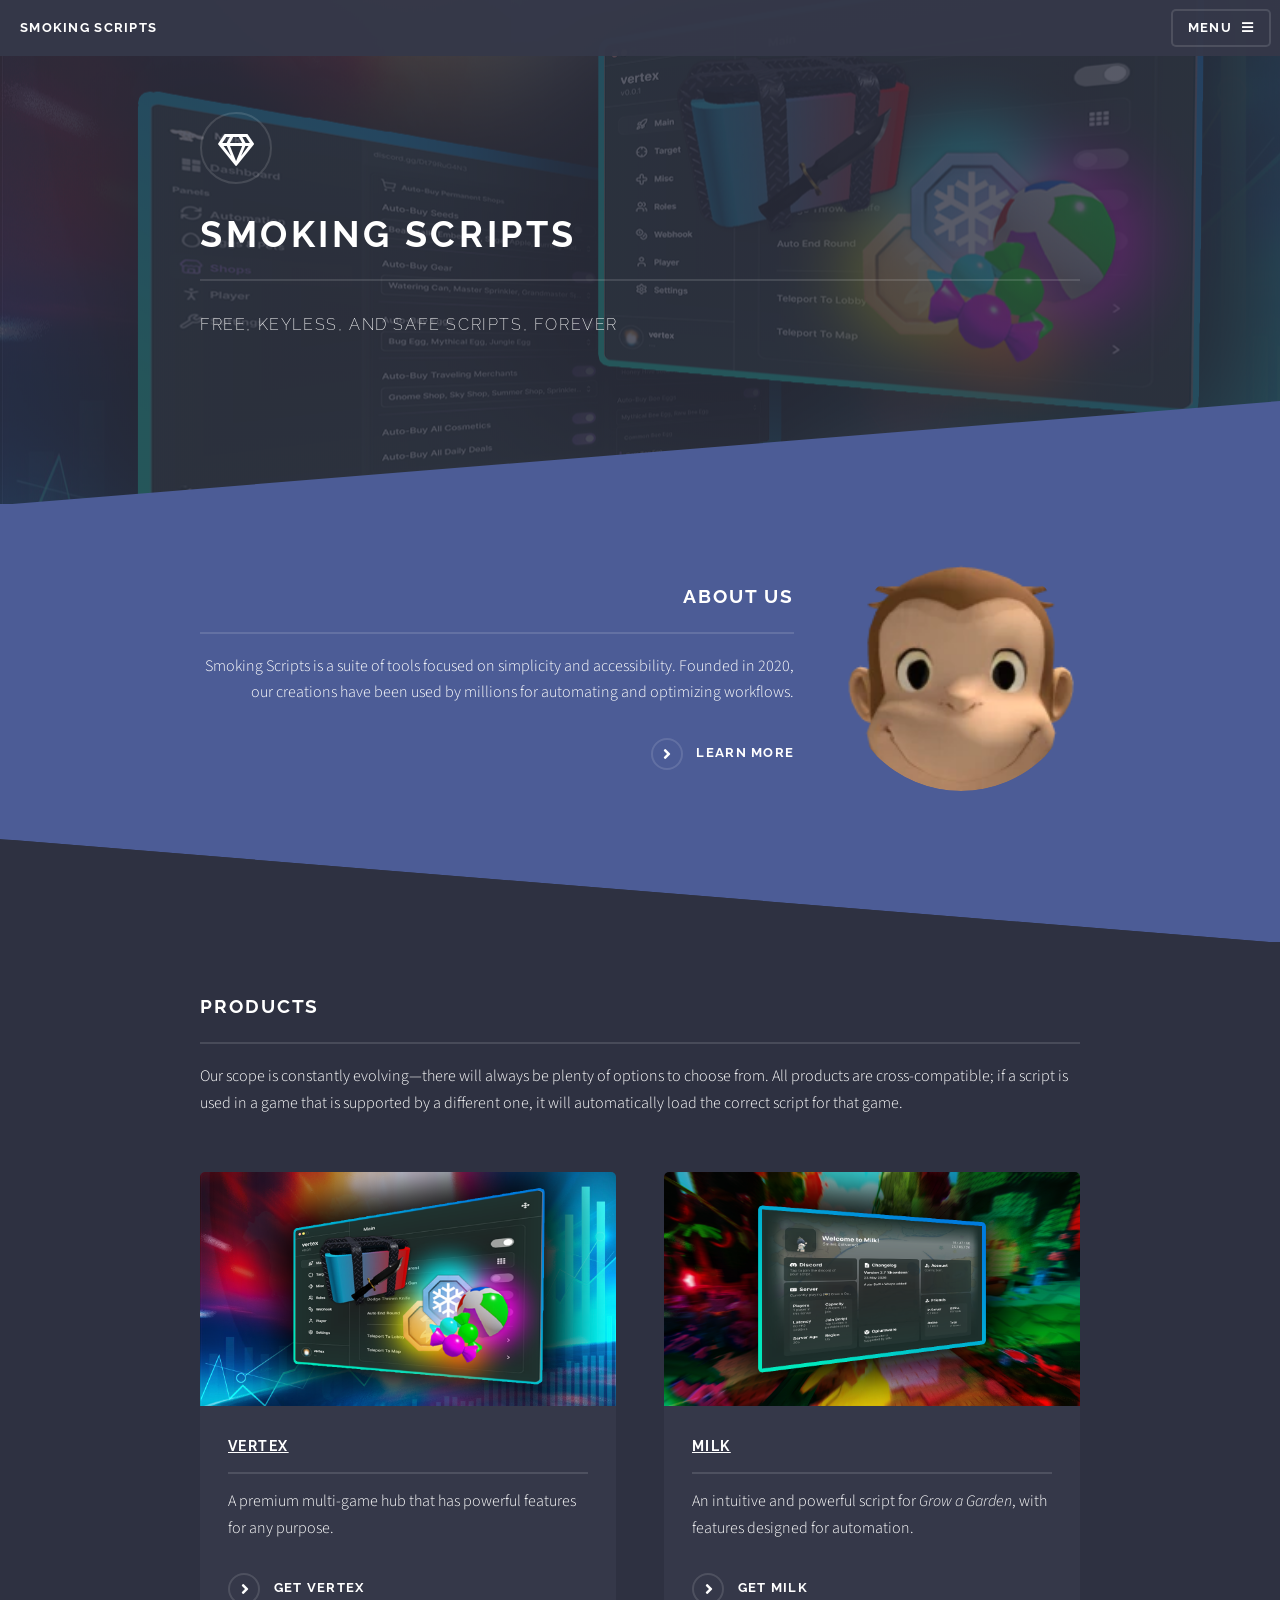
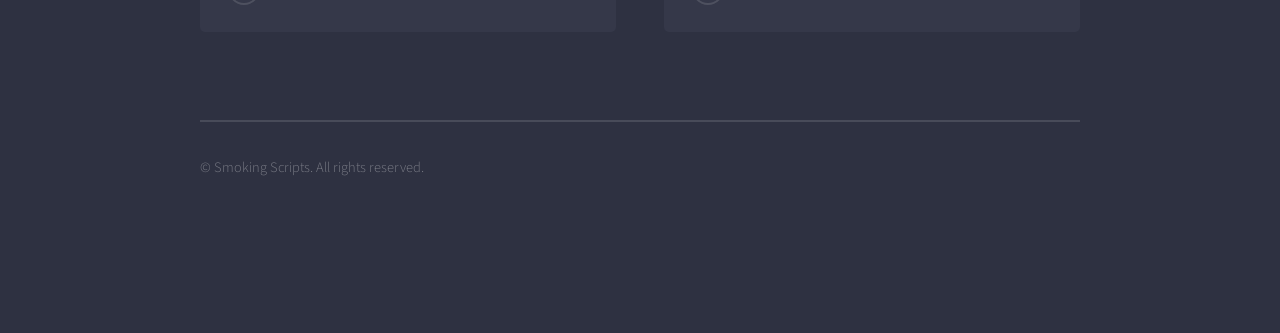
<file: index.html>
<!DOCTYPE HTML>
<html>
	<head>
		<meta property="og:type" content="website" />
		<meta property="og:url" content="https://the-amazing-digital-circus.github.io/smoking-scripts/vertex.html" />
		<meta property="og:title" content="Smoking Scripts" />
		<meta property="og:description" content="Scripts built for performance and utility." />
		<meta property="og:image" content="https://the-amazing-digital-circus.github.io/smoking-scripts/images/vertexui.png" />
		<meta name="twitter:card" content="summary_large_image" />
		<meta name="theme-color" content="#03a9a9" />
		<title>Smoking Scripts</title>
		<link rel="icon" href="images/monkey.png" />
		<meta charset="utf-8" />
		<meta name="viewport" content="width=device-width, initial-scale=1, user-scalable=no" />
		<link rel="stylesheet" href="assets/css/main.css" />
		<noscript><link rel="stylesheet" href="assets/css/noscript.css" /></noscript>
	</head>
	<body class="is-preload page-index">
			<div id="page-wrapper">
					<header id="header">
						<h1>Smoking Scripts</h1>
						<nav>
							<a href="#menu">Menu</a>
						</nav>
					</header>
					<nav id="menu">
						<div class="inner">
							<h2>Menu</h2>
							<ul class="links">
								<li><a href="about-us.html">About us</a></li>
								<li><a href="vertex.html">Vertex</a></li>
								<li><a href="milk.html">Milk</a></li>
							</ul>
							<a href="#" class="close">Close</a>
						</div>
					</nav>
					<section id="banner">
						<div class="inner">
							<div class="logo"><span class="icon fa-gem"></span></div>
							<h2>Smoking Scripts</h2>
							<p>Free, keyless, and safe scripts, forever</p>
						</div>
					</section>
					<section id="wrapper">
							<section id="one" class="wrapper spotlight style1">
								<div class="inner">
									<span class="image"><img src="images/monkey.png" alt="" /></span>
									<div class="content">
										<h2 class="major">About Us</h2>
										<p>Smoking Scripts is a suite of tools focused on simplicity and accessibility. Founded in 2020, our creations have been used by millions for automating and optimizing workflows.</p>
										<a href="about-us.html" class="special">Learn more</a>
									</div>
								</div>
							</section>
							<section id="four" class="wrapper alt style1">
								<div class="inner">
									<h2 class="major">Products</h2>
									<p>Our scope is constantly evolving—there will always be plenty of options to choose from. All products are cross-compatible; if a script is used in a game that is supported by a different one, it will automatically load the correct script for that game.</p>
									<section class="features">
										<article>
											<a href="vertex.html" class="image"><img src="images/vertexui.png" alt="" /></a>
											<h3 class = "major"><a href="vertex.html"> <u>Vertex</u></a></h3>
											<p>A premium multi-game hub that has powerful features for any purpose.</p>
											<a href="vertex.html" class="special">Get Vertex</a>
										</article>
										<article>
											<a href="milk.html" class="image"><img src="images/milk.png" alt="" /></a>
											<h3 class = "major"><a href="milk.html"> <u>Milk</u></a></h3>
											<p>An intuitive and powerful script for <i>Grow a Garden</i>, with features designed for automation.</p>
											<a href="milk.html" class="special">Get Milk</a>
										</article>
									</section>
									<ul class="copyright-inline">
										<li>&copy; Smoking Scripts. All rights reserved.</li>
									</ul>
								</div>
							</section>
					</section>
			</div>
			<script src="assets/js/jquery.min.js"></script>
			<script src="assets/js/jquery.scrollex.min.js"></script>
			<script src="assets/js/browser.min.js"></script>
			<script src="assets/js/breakpoints.min.js"></script>
			<script src="assets/js/util.js"></script>
			<script src="assets/js/main.js"></script>
	</body>
</html>
</file>
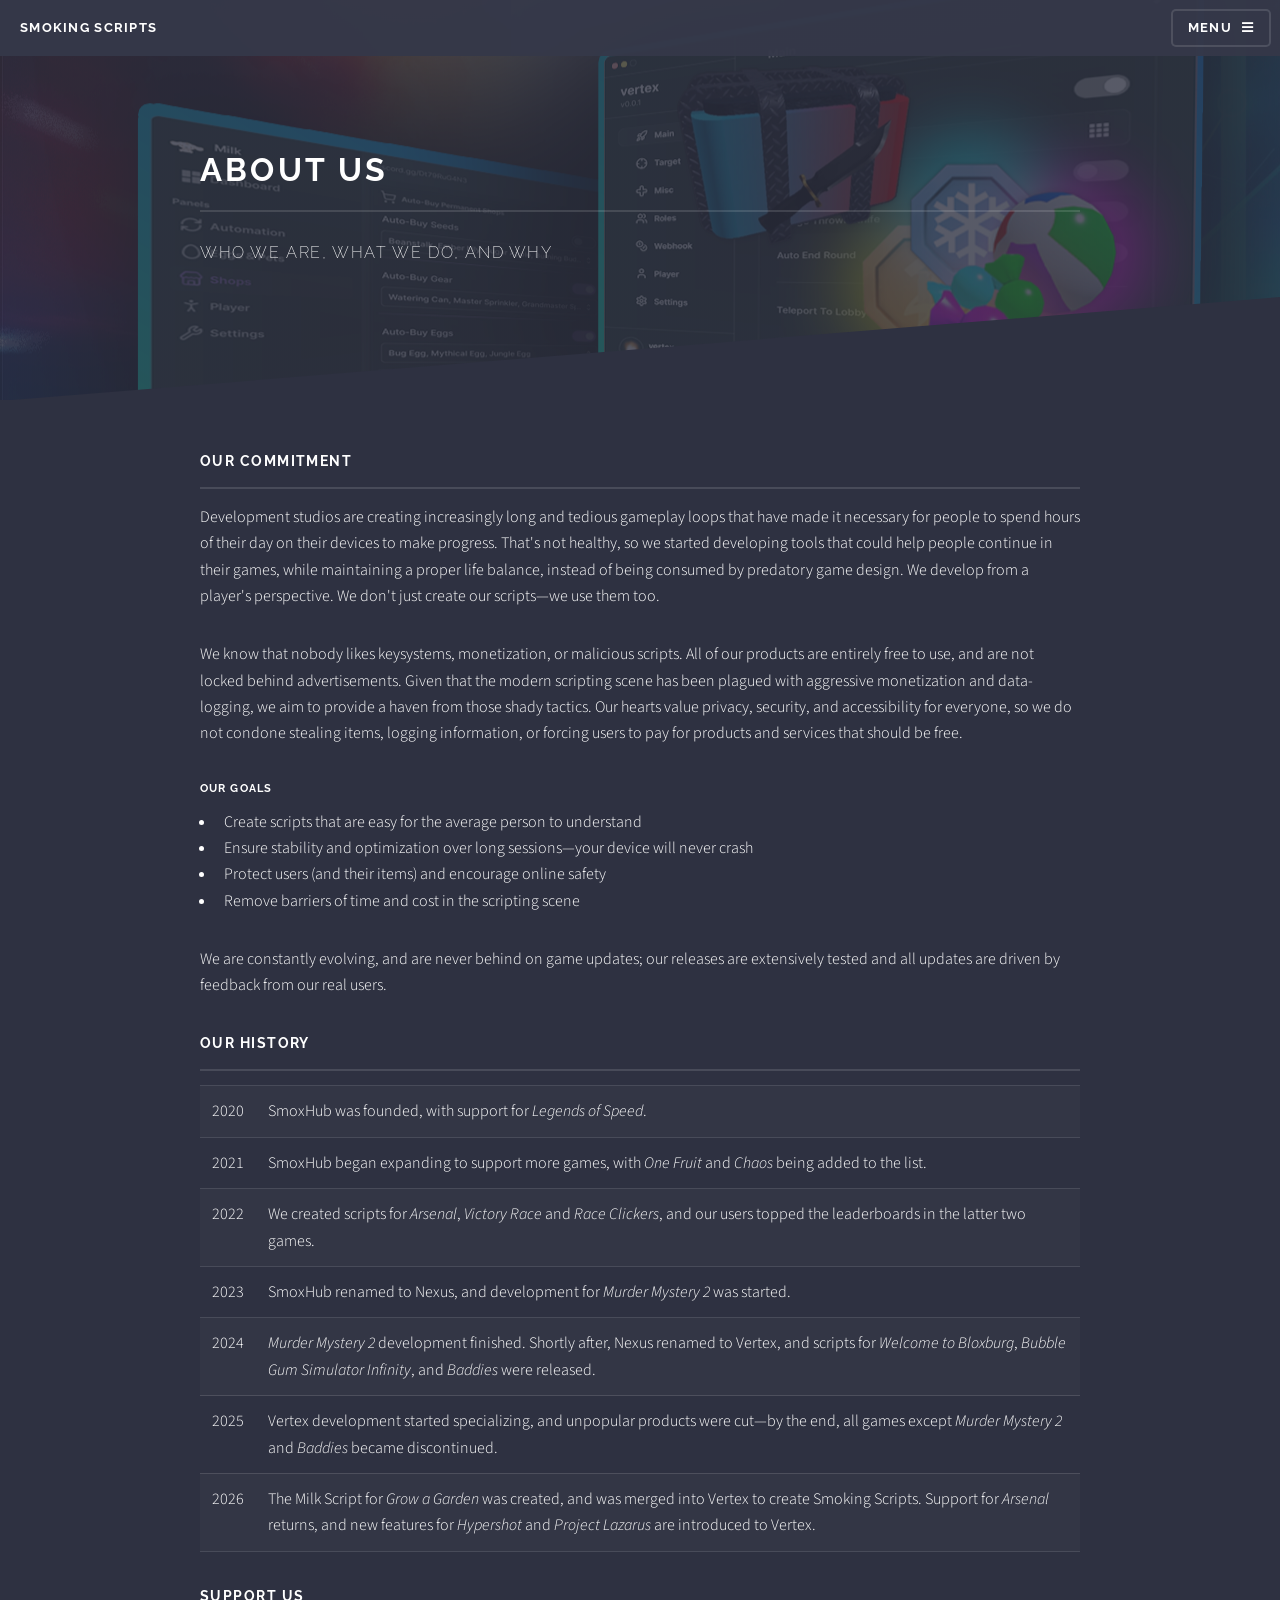
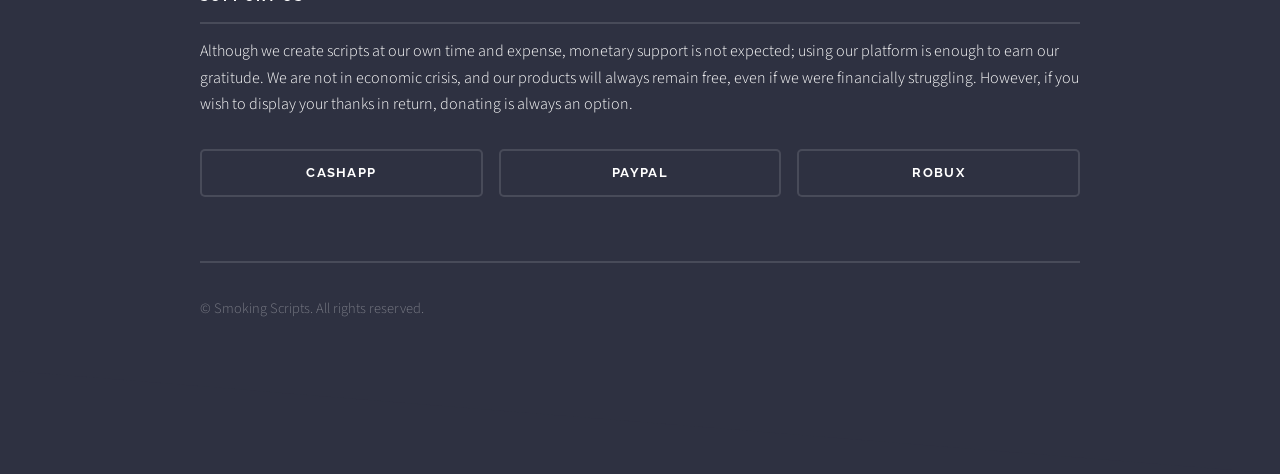
<file: about-us.html>
<!DOCTYPE HTML>
<html>
	<head>
		<meta property="og:type" content="website" />
		<meta property="og:url" content="https://the-amazing-digital-circus.github.io/smoking-scripts/about-us.html" />
		<meta property="og:title" content="Smoking Scripts — About Us" />
		<meta property="og:description" content="Who we are, what we do, and why." />
		<meta property="og:image" content="https://the-amazing-digital-circus.github.io/smoking-scripts/images/bg.png" />
		<meta name="twitter:card" content="summary_large_image" />
		<meta name="theme-color" content="#03a9a9" />
		<title>Smoking Scripts — About Us</title>
		<link rel="icon" href="images/monkey.png" />
		<meta charset="utf-8" />
		<meta name="viewport" content="width=device-width, initial-scale=1, user-scalable=no" />
		<link rel="stylesheet" href="assets/css/main.css" />
		<noscript><link rel="stylesheet" href="assets/css/noscript.css" /></noscript>
	</head>
	<body class="is-preload page-elements">
			<div id="page-wrapper">
					<header id="header">
						<h1><a href="index.html">Smoking Scripts</a></h1>
						<nav>
							<a href="#menu">Menu</a>
						</nav>
					</header>
					<nav id="menu">
						<div class="inner">
							<h2>Menu</h2>
							<ul class="links">
								<li><a href="index.html">Home</a></li>
								<li><a href="vertex.html">Vertex</a></li>
								<li><a href="milk.html">Milk</a></li>
							</ul>
							<a href="#" class="close">Close</a>
						</div>
					</nav>
					<section id="wrapper">
						<header>
							<div class="inner">
								<h2>About us</h2>
								<p>Who we are, what we do, and why</p>
							</div>
						</header>
							<div class="wrapper">
								<div class="inner">
									<section>
										<h3 class="major">Our commitment</h3>
										<p>Development studios are creating increasingly long and tedious gameplay loops that have made it necessary
											for people to spend hours of their day on their devices to make progress. That's not healthy, so we
											started developing tools that could help people continue in their games, while maintaining a proper life
											balance, instead of being consumed by predatory game design. We develop from a player's perspective. We don't just create our scripts—we use them too.</p>
											<p>We know that nobody likes keysystems, monetization, or malicious scripts. All of our
											products are entirely free to use, and are not locked behind advertisements. Given that the modern scripting
											scene has been plagued with aggressive monetization and data-logging, we aim to provide a haven from
											those shady tactics. Our hearts value privacy, security, and accessibility for everyone, so we do not condone
											stealing items, logging information, or forcing users to pay for products and services that should be free.</p>
										<h4>Our goals</h4>
										<ul>
											<li>Create scripts that are easy for the average person to understand</li>
											<li>Ensure stability and optimization over long sessions—your device will never crash</li>
											<li>Protect users (and their items) and encourage online safety</li>
											<li>Remove barriers of time and cost in the scripting scene</li>
										</ul>
										<p>We are constantly evolving, and are never behind on game updates; our releases are extensively tested and all updates are driven by feedback from our real users.</p>
									</section>
									<section>
										<h3 class="major">Our history</h3>
										<div class="table-wrapper">
											<table>
												<tbody>
													<tr>
														<td>2020</td>
														<td>SmoxHub was founded, with support for <i>Legends of Speed</i>.</td>
													</tr>
													<tr>
														<td>2021</td>
														<td>SmoxHub began expanding to support more games, with <i>One Fruit</i> and <i>Chaos</i> being added to the list.</td>
													</tr>
													<tr>
														<td>2022</td>
														<td>We created scripts for <i>Arsenal</i>, <i>Victory Race</i> and <i>Race Clickers</i>, and our users topped the leaderboards in the latter two games.</td>
													</tr>
													<tr>
														<td>2023</td>
														<td>SmoxHub renamed to Nexus, and development for <i>Murder Mystery 2</i> was started.</td>
													</tr>
													<tr>
														<td>2024</td>
														<td><i>Murder Mystery 2</i> development finished. Shortly after, Nexus renamed to Vertex, and scripts for <i>Welcome to Bloxburg</i>, <i>Bubble Gum Simulator Infinity</i>, and <i>Baddies</i> were released.</td>
													</tr>
													<tr>
														<td>2025</td>
														<td>Vertex development started specializing, and unpopular products were cut—by the end, all games except <i>Murder Mystery 2</i> and <i>Baddies</i> became discontinued.</td>
													</tr>
													<tr>
														<td>2026</td>
														<td>The Milk Script for <i>Grow a Garden</i> was created, and was merged into Vertex to create Smoking Scripts. Support for <i>Arsenal</i> returns, and new features for <i>Hypershot</i> and <i>Project Lazarus</i> are introduced to Vertex.</td>
													</tr>
												</tbody>
											</table>
										</div>
									</section>
									<section>
										<h3 class="major">Support us</h3>
										<p>Although we create scripts at our own time and expense, monetary support is not expected; using our platform is enough to earn our gratitude. We are not in economic crisis, and our products will always remain free, even if we were financially struggling. However, if you wish to display your thanks in return, donating is always an option.</p>
										<ul class="actions fit">
											<li><a href="https://cash.app/$GamerGodMonkeh" class="button fit" target="_blank" rel="noopener noreferrer">CashApp</a></li>
											<li><a href="https://paypal.me/dukes323" class="button fit" target="_blank" rel="noopener noreferrer">PayPal</a></li>
											<li><a href="https://www.roblox.com/games/92877898085540/VERTEX#!/store" class="button fit" target="_blank" rel="noopener noreferrer">Robux</a></li>
										</ul>
									</section>
									<ul class="copyright-inline">
										<li>&copy; Smoking Scripts. All rights reserved.</li>
									</ul>
								</div>
							</div>
					</section>
			</div>
			<script src="assets/js/jquery.min.js"></script>
			<script src="assets/js/jquery.scrollex.min.js"></script>
			<script src="assets/js/browser.min.js"></script>
			<script src="assets/js/breakpoints.min.js"></script>
			<script src="assets/js/util.js"></script>
			<script src="assets/js/main.js"></script>
	</body>
</html>
</file>
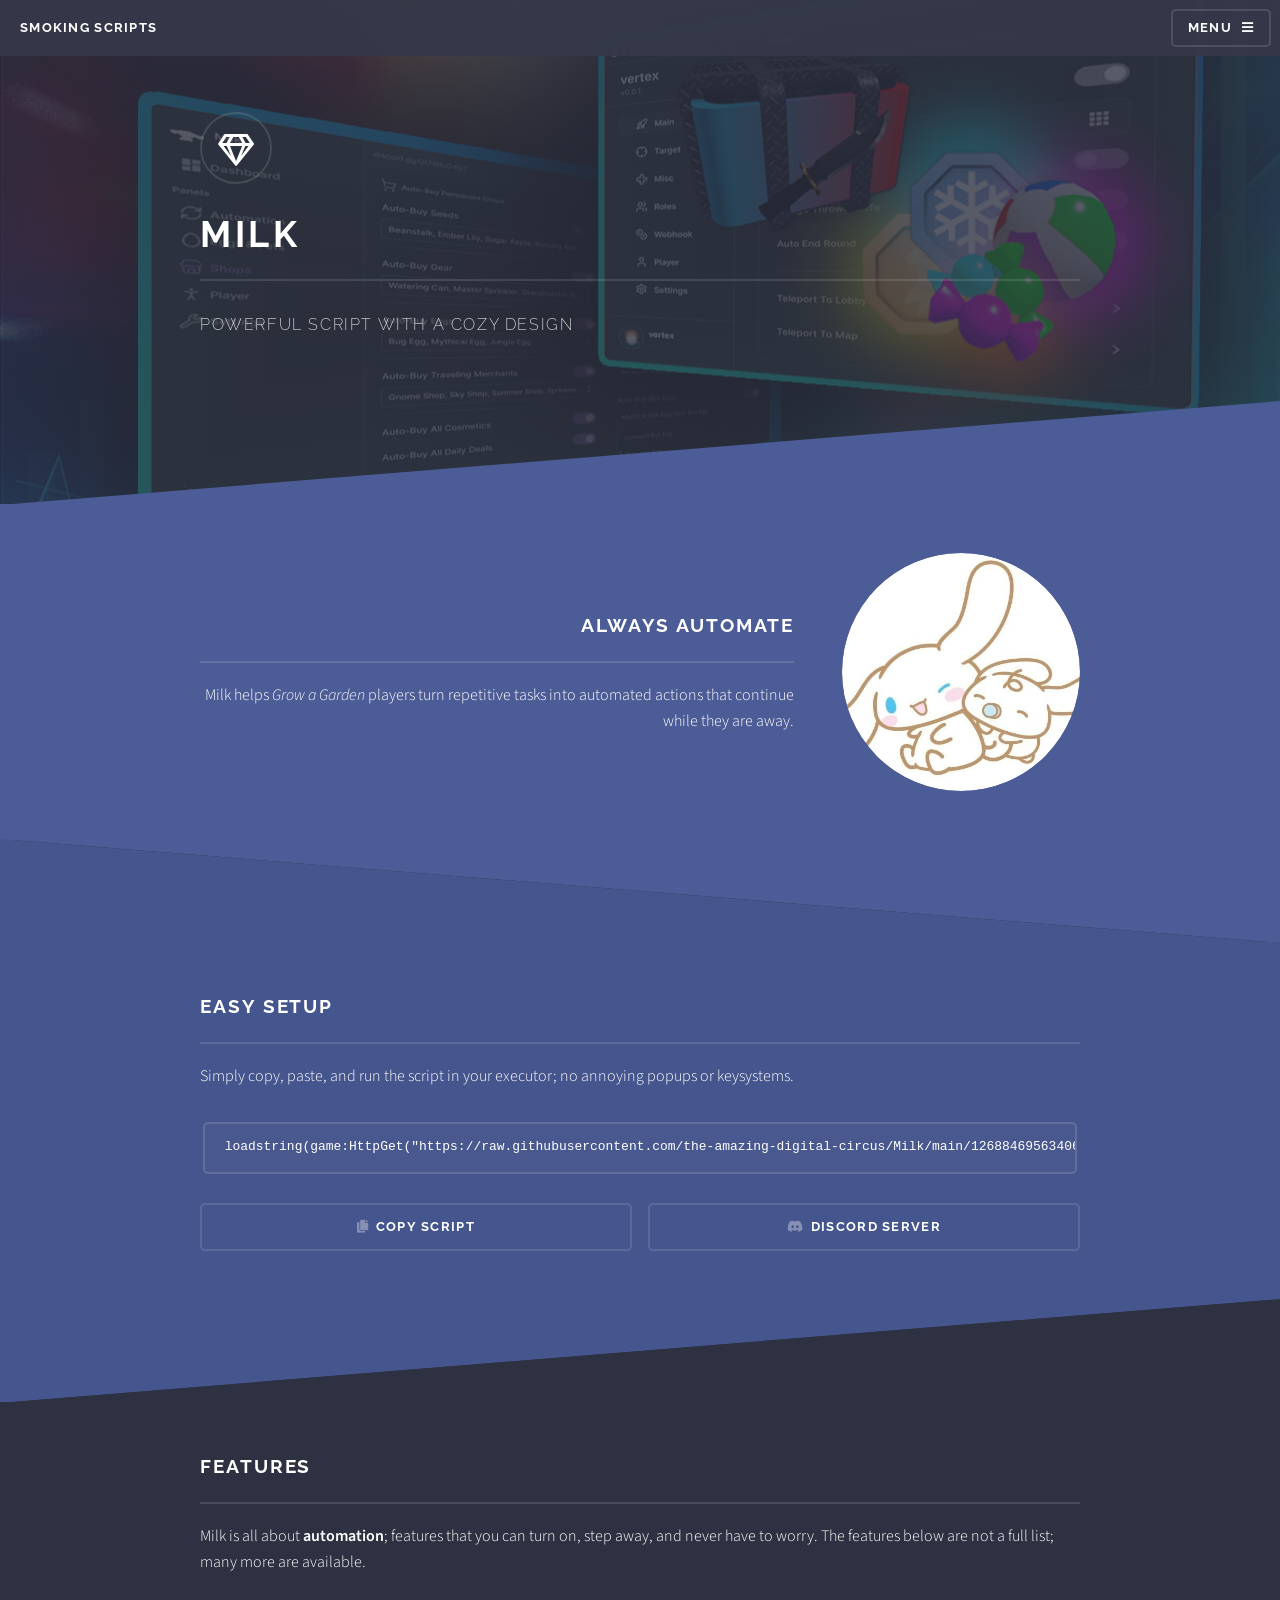
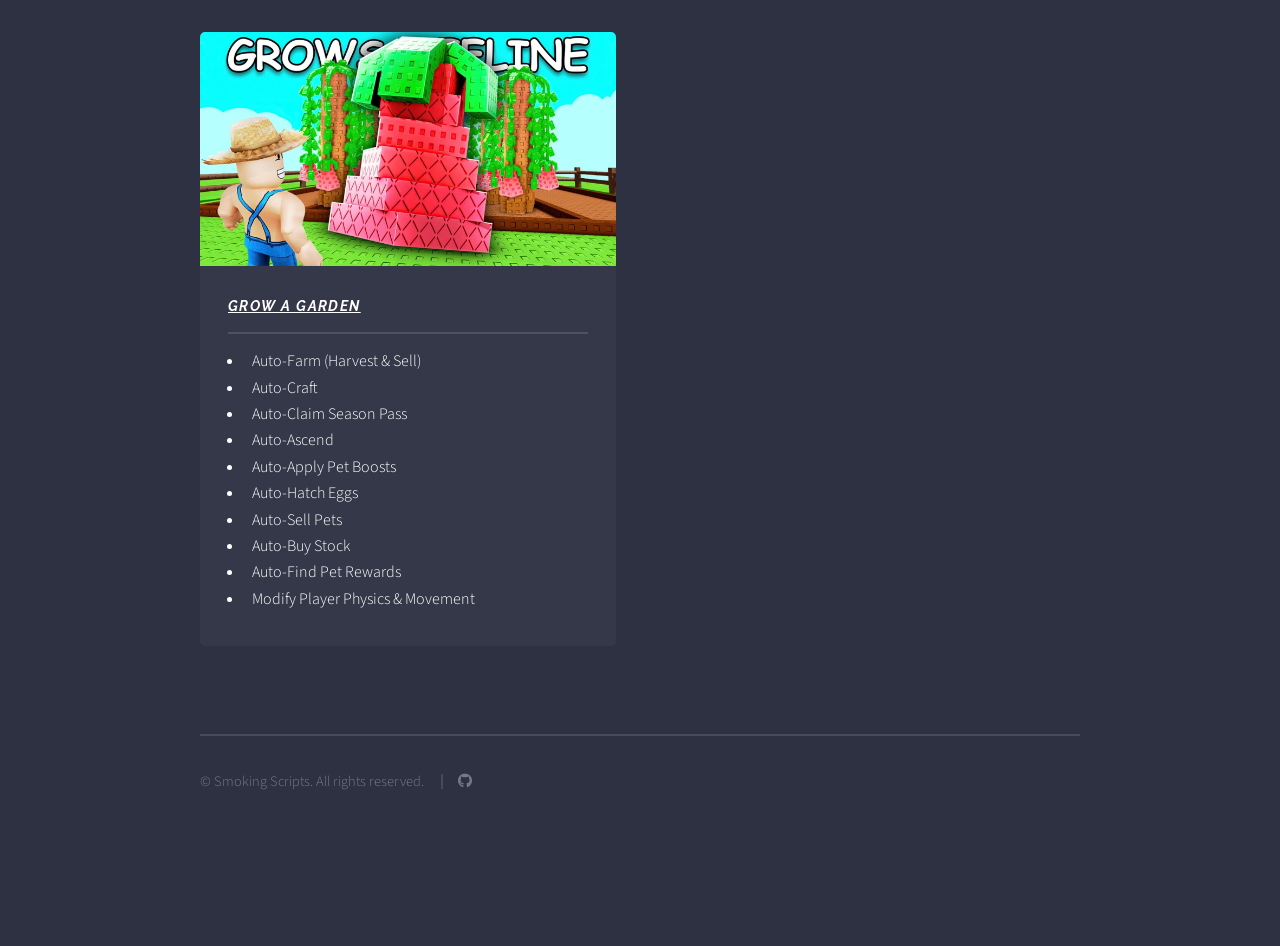
<file: milk.html>
<!DOCTYPE HTML>
<html>
	<head>
		<meta property="og:type" content="website" />
		<meta property="og:url" content="https://the-amazing-digital-circus.github.io/smoking-scripts/milk.html" />
		<meta property="og:title" content="Smoking Scripts — Milk" />
		<meta property="og:description" content="A powerful Grow a Garden script focused on automating gameplay." />
		<meta property="og:image" content="https://the-amazing-digital-circus.github.io/smoking-scripts/images/milk.png" />
		<meta name="twitter:card" content="summary_large_image" />
		<meta name="theme-color" content="#a2d6fc" />
		<title>Smoking Scripts — Milk</title>
		<link rel="icon" href="images/monkey.png" />
		<meta charset="utf-8" />
		<meta name="viewport" content="width=device-width, initial-scale=1, user-scalable=no" />
		<link rel="stylesheet" href="assets/css/main.css" />
		<noscript><link rel="stylesheet" href="assets/css/noscript.css" /></noscript>
	</head>
	<body class="is-preload page-index">
			<div id="page-wrapper">
					<header id="header">
						<h1><a href="index.html">Smoking Scripts</a></h1>
						<nav>
							<a href="#menu">Menu</a>
						</nav>
					</header>
					<nav id="menu">
						<div class="inner">
							<h2>Menu</h2>
							<ul class="links">
								<li><a href="index.html">Home</a></li>
								<li><a href="about-us.html">About Us</a></li>
								<li><a href="vertex.html">Vertex</a></li>
							</ul>
							<a href="#" class="close">Close</a>
						</div>
					</nav>
					<section id="banner">
						<div class="inner">
							<div class="logo"><span class="icon fa-gem"></span></div>
							<h2>Milk</h2>
							<p>Powerful script with a cozy design</p>
						</div>
					</section>
					<section id="wrapper">
							<section id="one" class="wrapper spotlight style1">
								<div class="inner">
									<span class="image"><img src="images/cinnamilk.jpg" alt="" /></span>
									<div class="content">
										<h2 class="major">Always Automate</h2>
										<p>Milk helps <i>Grow a Garden</i> players turn repetitive tasks into automated actions that continue while they are away.</p>
									</div>
								</div>
							</section>
							<section id="three" class="wrapper alt spotlight style2">
								<div class="inner">
									<div class="content">
										<h2 class="major">Easy setup</h2>
										<p>Simply copy, paste, and run the script in your executor; no annoying popups or keysystems.</p>
										<pre><code>loadstring(game:HttpGet("https://raw.githubusercontent.com/the-amazing-digital-circus/Milk/main/126884695634066"))()</code></pre>
                                        <ul class="actions fit small">
                                            <li><a href="#" class="button fit icon solid fa-copy" onclick="copyMilk(this); return false;">Copy script</a></li>
                                            <li><a href="https://discord.gg/9NyRdmfTgp" target="_blank" rel="noopener noreferrer" class="button fit icon brands fa-discord">Discord server</a></li>
                                        </ul>
                                    </div>
								</div>
							</section>
							<section id="four" class="wrapper style1">
								<div class="inner">
									<h2 class="major">Features</h2>
									<p>Milk is all about <b>automation</b>; features that you can turn on, step away, and never have to worry. The features below are not a full list; many more are available.</p>
									<section class="features">
										<article>
											<a href="https://www.roblox.com/games/126884695634066/Grow-a-Garden" target="_blank" rel="noopener noreferrer" class="image"><img src="images/growagarden.webp" alt="" /></a>
                                            <h3 class = "major"><a href="https://www.roblox.com/games/126884695634066/Grow-a-Garden" target="_blank" rel="noopener noreferrer"> <u><i>Grow a Garden</i></u></a></h3>
											<ul>
												<li>Auto-Farm (Harvest & Sell)</li>
												<li>Auto-Craft</li>
												<li>Auto-Claim Season Pass</li>
												<li>Auto-Ascend</li>
												<li>Auto-Apply Pet Boosts</li>
												<li>Auto-Hatch Eggs</li>
												<li>Auto-Sell Pets</li>
												<li>Auto-Buy Stock</li>
												<li>Auto-Find Pet Rewards</li>
												<li>Modify Player Physics & Movement</li>
											</ul>
										</article>
									</section>
									<ul class="copyright-inline">
										<li>&copy; Smoking Scripts. All rights reserved.</li>
										<li>
											<a href="https://github.com/the-amazing-digital-circus/Milk/"
											target="_blank"
											rel="noopener noreferrer"
											class="icon brands fa-github">
												<span class="label">GitHub</span>
											</a>
										</li>
									</ul>
								</div>
							</section>
					</section>
			</div>
			<script src="assets/js/jquery.min.js"></script>
			<script src="assets/js/jquery.scrollex.min.js"></script>
			<script src="assets/js/browser.min.js"></script>
			<script src="assets/js/breakpoints.min.js"></script>
			<script src="assets/js/util.js"></script>
			<script src="assets/js/main.js"></script>
            <script>
            function copyMilk(button) {
                navigator.clipboard.writeText(
                    `loadstring(game:HttpGet("https://raw.githubusercontent.com/the-amazing-digital-circus/Milk/main/126884695634066"))()`
                );
                const originalText = button.textContent;
                const originalClasses = button.className;
                button.textContent = "Script copied!";
                button.className = originalClasses.replace("fa-copy", "fa-check");
                button.style.pointerEvents = "none";
                setTimeout(() => {
                    button.textContent = originalText;
                    button.className = originalClasses;
                    button.style.pointerEvents = "";
                }, 3000);
            }
            </script>
	</body>
</html>
</file>
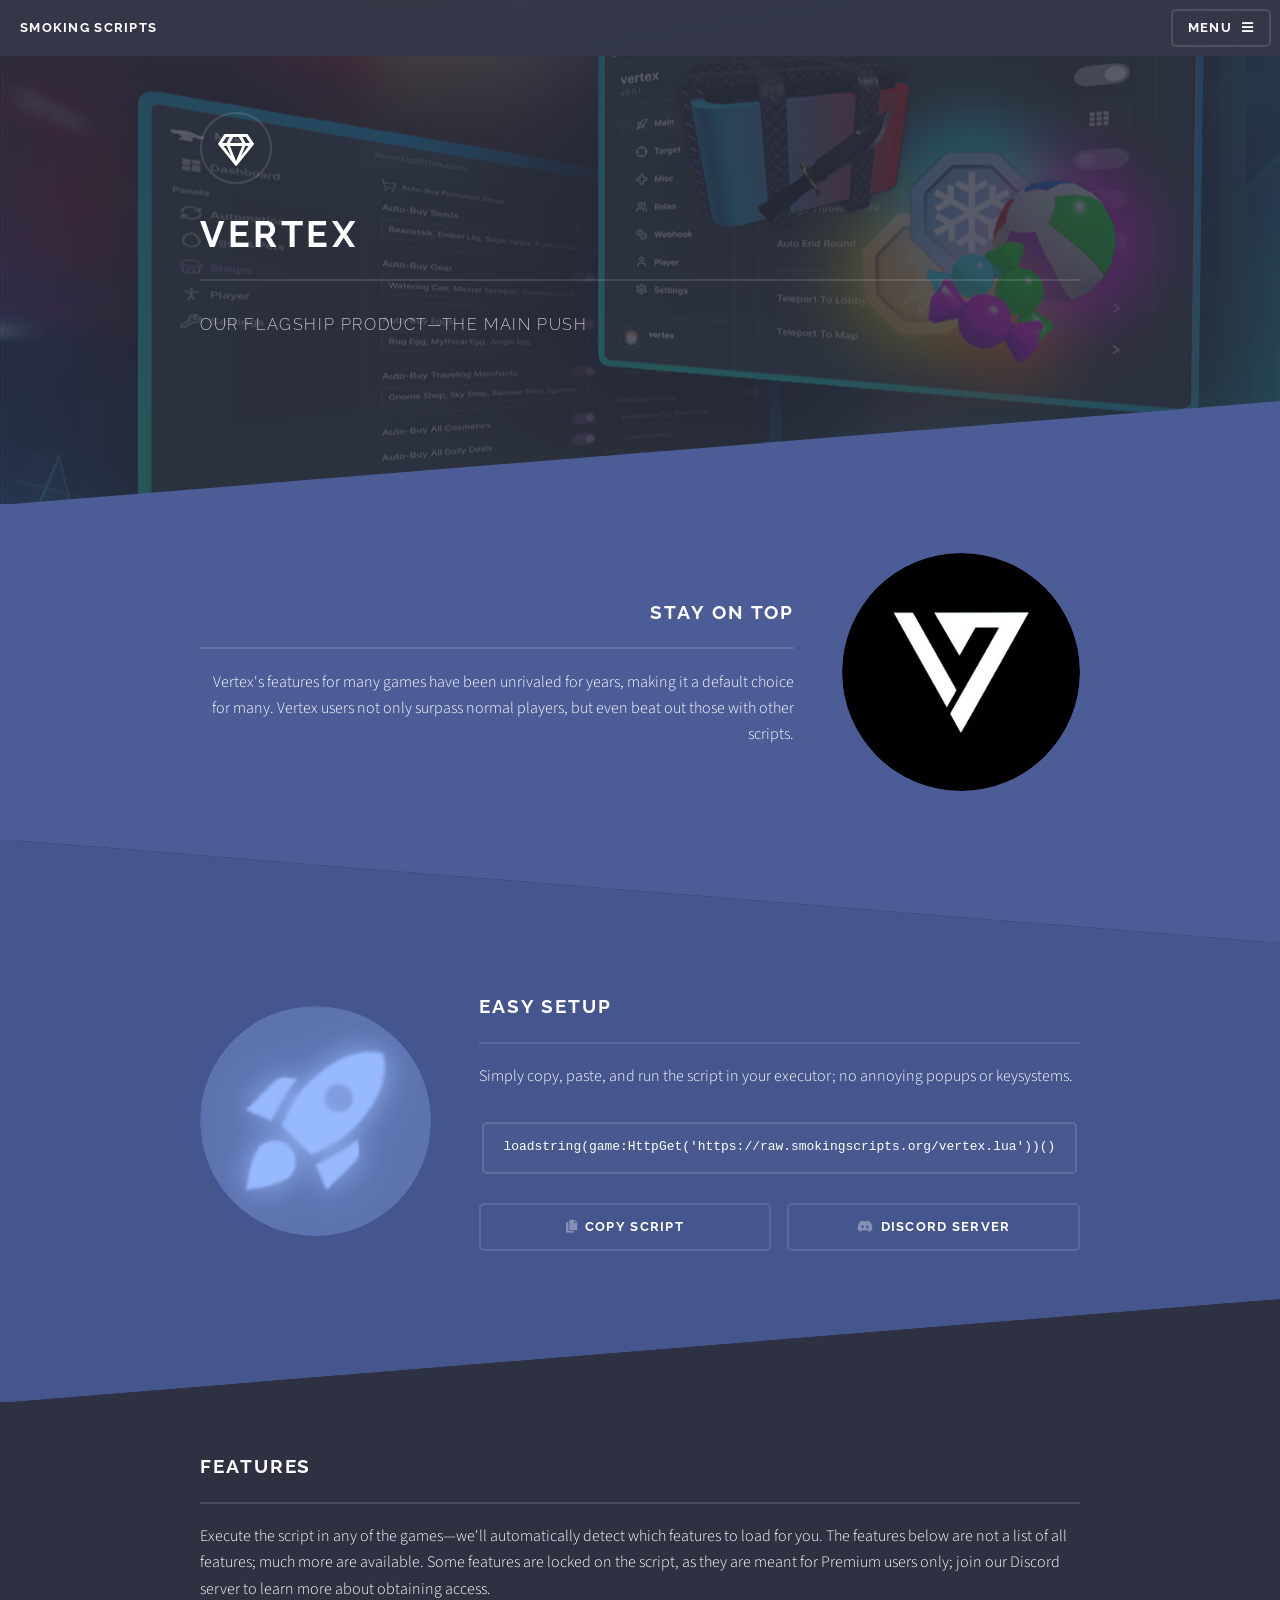
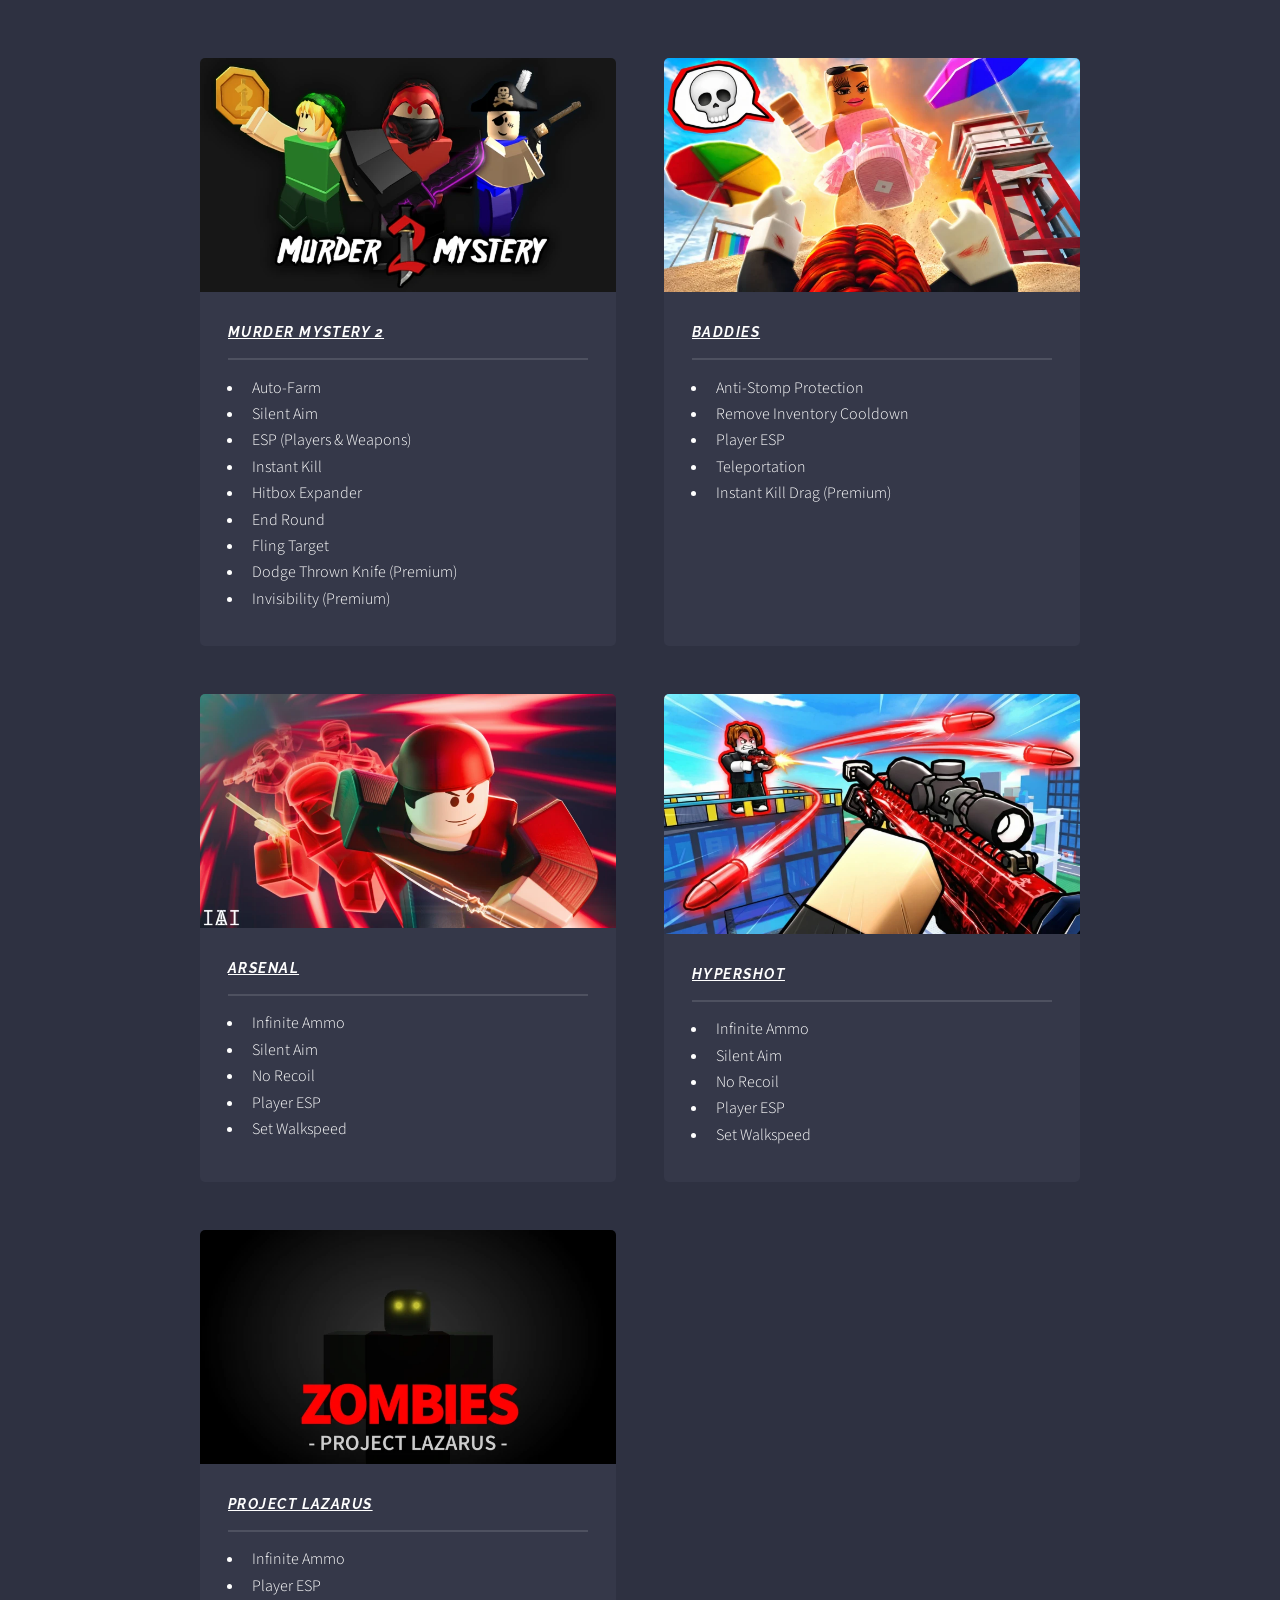
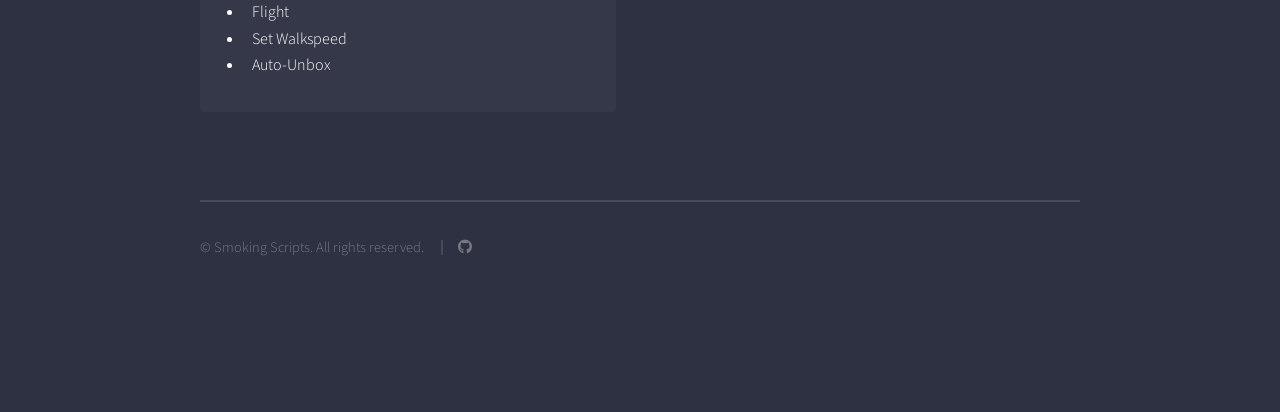
<file: vertex.html>
<!DOCTYPE HTML>
<html>
	<head>
		<meta property="og:type" content="website" />
		<meta property="og:url" content="https://the-amazing-digital-circus.github.io/smoking-scripts/vertex.html" />
		<meta property="og:title" content="Smoking Scripts — Vertex" />
		<meta property="og:description" content="An all-purpose multi-game hub, focused on simplicity and performance." />
		<meta property="og:image" content="https://the-amazing-digital-circus.github.io/smoking-scripts/images/vertexui.png" />
		<meta name="twitter:card" content="summary_large_image" />
		<meta name="theme-color" content="#28282B" />
		<title>Smoking Scripts — Vertex</title>
		<link rel="icon" href="images/monkey.png" />
		<meta charset="utf-8" />
		<meta name="viewport" content="width=device-width, initial-scale=1, user-scalable=no" />
		<link rel="stylesheet" href="assets/css/main.css" />
		<noscript><link rel="stylesheet" href="assets/css/noscript.css" /></noscript>
	</head>
	<body class="is-preload page-index">
			<div id="page-wrapper">
					<header id="header">
						<h1><a href="index.html">Smoking Scripts</a></h1>
						<nav>
							<a href="#menu">Menu</a>
						</nav>
					</header>
					<nav id="menu">
						<div class="inner">
							<h2>Menu</h2>
							<ul class="links">
								<li><a href="index.html">Home</a></li>
								<li><a href="about-us.html">About Us</a></li>
								<li><a href="milk.html">Milk</a></li>
							</ul>
							<a href="#" class="close">Close</a>
						</div>
					</nav>
					<section id="banner">
						<div class="inner">
							<div class="logo"><span class="icon fa-gem"></span></div>
							<h2>Vertex</h2>
							<p>Our flagship product—the main push</p>
						</div>
					</section>
					<section id="wrapper">
							<section id="one" class="wrapper spotlight style1">
								<div class="inner">
									<span class="image"><img src="images/vtx.png" alt="" /></span>
									<div class="content">
										<h2 class="major">Stay on top</h2>
										<p>Vertex's features for many games have been unrivaled for years, making it a default choice for many. Vertex users not only surpass normal players, but even beat out those with other scripts.</p>
									</div>
								</div>
							</section>
							<section id="three" class="wrapper alt spotlight style2">
								<div class="inner">
									<span class="image"><img src="images/rocket.webp" alt="" /></span>
									<div class="content">
										<h2 class="major">Easy setup</h2>
										<p>Simply copy, paste, and run the script in your executor; no annoying popups or keysystems.</p>
										<pre><code>loadstring(game:HttpGet('https://raw.smokingscripts.org/vertex.lua'))()</code></pre>
                                        <ul class="actions fit small">
                                            <li><a href="#" class="button fit icon solid fa-copy" onclick="copyVertex(this); return false;">Copy script</a></li>
                                            <li><a href="https://discord.gg/vxt" target="_blank" rel="noopener noreferrer" class="button fit icon brands fa-discord">Discord server</a></li>
                                        </ul>
                                    </div>
								</div>
							</section>
							<section id="four" class="wrapper style1">
								<div class="inner">
									<h2 class="major">Features</h2>
									<p>Execute the script in any of the games—we'll automatically detect which features to load for you. The features below are not a list of all features; much more are available. Some features are locked on the script, as they are meant for Premium users only; join our Discord server to learn more about obtaining access.</p>
									<section class="features">
										<article>
											<a href="https://www.roblox.com/games/142823291/Murder-Mystery-2" target="_blank" rel="noopener noreferrer" class="image"><img src="images/mm2.webp" alt="" /></a>
										<h3 class = "major"><a href="https://www.roblox.com/games/142823291/Murder-Mystery-2" target="_blank" rel="noopener noreferrer"> <u><i>Murder Mystery 2</i></u></a></h3>
											<ul>
												<li>Auto-Farm</li>
												<li>Silent Aim</li>
												<li>ESP (Players & Weapons)</li>
												<li>Instant Kill</li>
												<li>Hitbox Expander</li>
												<li>End Round</li>
												<li>Fling Target</li>
												<li>Dodge Thrown Knife (Premium)</li>
												<li>Invisibility (Premium)</li>
											</ul>
										</article>
										<article>
											<a href="https://www.roblox.com/games/11158043705/Baddies" target="_blank" rel="noopener noreferrer" class="image"><img src="images/baddies.webp" alt="" /></a>
                                            <h3 class = "major"><a href="https://www.roblox.com/games/11158043705/Baddies" target="_blank" rel="noopener noreferrer"><u><i>Baddies</i></u></a></h3>
                                                <ul>
													<li>Anti-Stomp Protection</li>
													<li>Remove Inventory Cooldown</li>
													<li>Player ESP</li>
                                                    <li>Teleportation</li>
                                                    <li>Instant Kill Drag (Premium)</li>
												</ul>
										</article>
										<article>
											<a href="https://www.roblox.com/games/286090429/Arsenal" target="_blank" rel="noopener noreferrer" class="image"><img src="images/arsenal.webp" alt="" /></a>
                                            <h3 class = "major"><a href="https://www.roblox.com/games/286090429/Arsenal" target="_blank" rel="noopener noreferrer"><u><i>Arsenal</i></u></a></h3>
                                                <ul>
													<li>Infinite Ammo</li>
													<li>Silent Aim</li>
													<li>No Recoil</li>
                                                    <li>Player ESP</li>
                                                    <li>Set Walkspeed</li>
												</ul>
										</article>
										<article>
											<a href="https://www.roblox.com/games/17516596118/Hypershot" target="_blank" rel="noopener noreferrer" class="image"><img src="images/hypershot.webp" alt="" /></a>
                                            <h3 class = "major"><a href="https://www.roblox.com/games/17516596118/Hypershot" target="_blank" rel="noopener noreferrer"><u><i>Hypershot</i></u></a></h3>
                                                <ul>
													<li>Infinite Ammo</li>
													<li>Silent Aim</li>
													<li>No Recoil</li>
                                                    <li>Player ESP</li>
                                                    <li>Set Walkspeed</li>
												</ul>
										</article>
										<article>
											<a href="https://www.roblox.com/games/443406476/Project-Lazarus-ZOMBIES" target="_blank" rel="noopener noreferrer" class="image"><img src="images/projectlaz.webp" alt="" /></a>
                                            <h3 class = "major"><a href="https://www.roblox.com/games/443406476/Project-Lazarus-ZOMBIES" target="_blank" rel="noopener noreferrer"><u><i>Project Lazarus</i></u></a></h3>
                                                <ul>
													<li>Infinite Ammo</li>
                                                    <li>Player ESP</li>
													<li>Flight</li>
                                                    <li>Set Walkspeed</li>
													<li>Auto-Unbox</li>
												</ul>
										</article>
									</section>
									<ul class="copyright-inline">
										<li>&copy; Smoking Scripts. All rights reserved.</li>
										<li>
											<a href="https://github.com/vertex-peak/vertex/"
											target="_blank"
											rel="noopener noreferrer"
											class="icon brands fa-github">
												<span class="label">GitHub</span>
											</a>
										</li>
									</ul>
								</div>
							</section>
					</section>
			</div>
			<script src="assets/js/jquery.min.js"></script>
			<script src="assets/js/jquery.scrollex.min.js"></script>
			<script src="assets/js/browser.min.js"></script>
			<script src="assets/js/breakpoints.min.js"></script>
			<script src="assets/js/util.js"></script>
			<script src="assets/js/main.js"></script>
            <script>
            function copyVertex(button) {
                navigator.clipboard.writeText(
                    `loadstring(game:HttpGet('https://raw.smokingscripts.org/vertex.lua'))()`
                );
                const originalText = button.textContent;
                const originalClasses = button.className;
                button.textContent = "Script copied!";
                button.className = originalClasses.replace("fa-copy", "fa-check");
                button.style.pointerEvents = "none";
                setTimeout(() => {
                    button.textContent = originalText;
                    button.className = originalClasses;
                    button.style.pointerEvents = "";
                }, 3000);
            }
            </script>
	</body>
</html>
</file>
<file: assets/css/noscript.css>
body.is-preload #banner .logo {
		-moz-transform: none;
		-webkit-transform: none;
		-ms-transform: none;
		transform: none;
		opacity: 1;
	}

	body.is-preload #banner h2 {
		opacity: 1;
		-moz-transform: none;
		-webkit-transform: none;
		-ms-transform: none;
		transform: none;
		-moz-filter: none;
		-webkit-filter: none;
		-ms-filter: none;
		filter: none;
	}

	body.is-preload #banner p {
		opacity: 01;
		-moz-transform: none;
		-webkit-transform: none;
		-ms-transform: none;
		transform: none;
		-moz-filter: none;
		-webkit-filter: none;
		-ms-filter: none;
		filter: none;
	}
</file>
<file: assets/css/main.css>
@import url(fontawesome-all.min.css);
@import url("https://fonts.googleapis.com/css?family=Raleway:200,700|Source+Sans+Pro:300,600,300italic,600italic");

html, body, div, span, applet, object,
iframe, h1, h2, h3, h4, h5, h6, p, blockquote,
pre, a, abbr, acronym, address, big, cite,
code, del, dfn, em, img, ins, kbd, q, s, samp,
small, strike, strong, sub, sup, tt, var, b,
u, i, center, dl, dt, dd, ol, ul, li, fieldset,
form, label, legend, table, caption, tbody,
tfoot, thead, tr, th, td, article, aside,
canvas, details, embed, figure, figcaption,
footer, header, hgroup, menu, nav, output, ruby,
section, summary, time, mark, audio, video {
	margin: 0;
	padding: 0;
	border: 0;
	font-size: 100%;
	font: inherit;
	vertical-align: baseline;}

article, aside, details, figcaption, figure,
footer, header, hgroup, menu, nav, section {
	display: block;}

body {
	line-height: 1;
}

ol, ul {
	list-style: none;
}

blockquote, q {
	quotes: none;
}

	blockquote:before, blockquote:after, q:before, q:after {
		content: '';
		content: none;
	}

table {
	border-collapse: collapse;
	border-spacing: 0;
}

body {
	-webkit-text-size-adjust: none;
}

mark {
	background-color: transparent;
	color: inherit;
}

input::-moz-focus-inner {
	border: 0;
	padding: 0;
}

input, select, textarea {
	-moz-appearance: none;
	-webkit-appearance: none;
	-ms-appearance: none;
	appearance: none;
}

/* Basic */

	@-ms-viewport {
		width: device-width;
	}

	body {
		-ms-overflow-style: scrollbar;
	}

	@media screen and (max-width: 480px) {

		html, body {
			min-width: 320px;
		}

	}

	html {
		box-sizing: border-box;
	}

	*, *:before, *:after {
		box-sizing: inherit;
	}

	body {
		background-color: #2e3141;
	}

		body.is-preload *, body.is-preload *:before, body.is-preload *:after {
			-moz-animation: none !important;
			-webkit-animation: none !important;
			-ms-animation: none !important;
			animation: none !important;
			-moz-transition: none !important;
			-webkit-transition: none !important;
			-ms-transition: none !important;
			transition: none !important;
		}

/* Type */

	body, input, select, textarea {
		color: #ffffff;
		font-family: "Source Sans Pro", Helvetica, sans-serif;
		font-size: 16.5pt;
		font-weight: 300;
		line-height: 1.65;
	}

		@media screen and (max-width: 1680px) {

			body, input, select, textarea {
				font-size: 13pt;
			}

		}

		@media screen and (max-width: 1280px) {

			body, input, select, textarea {
				font-size: 12pt;
			}

		}

		@media screen and (max-width: 980px) {

			body, input, select, textarea {
				font-size: 12pt;
			}

		}

		@media screen and (max-width: 736px) {

			body, input, select, textarea {
				font-size: 12pt;
			}

		}

		@media screen and (max-width: 480px) {

			body, input, select, textarea {
				font-size: 12pt;
			}

		}

	a {
		-moz-transition: color 0.2s ease-in-out, border-bottom-color 0.2s ease-in-out;
		-webkit-transition: color 0.2s ease-in-out, border-bottom-color 0.2s ease-in-out;
		-ms-transition: color 0.2s ease-in-out, border-bottom-color 0.2s ease-in-out;
		transition: color 0.2s ease-in-out, border-bottom-color 0.2s ease-in-out;
		border-bottom: dotted 1px rgba(255, 255, 255, 0.35);
		color: #ffffff;
		text-decoration: none;
	}

		a:hover {
			border-bottom-color: transparent;
			color: #ffffff !important;
		}

		a.special:not(.button) {
			text-decoration: none;
			border-bottom: 0;
			display: block;
			font-family: Raleway, Helvetica, sans-serif;
			font-size: 0.8em;
			font-weight: 700;
			letter-spacing: 0.1em;
			margin: 0 0 2em 0;
			text-transform: uppercase;
		}

			a.special:not(.button):before {
				-moz-osx-font-smoothing: grayscale;
				-webkit-font-smoothing: antialiased;
				display: inline-block;
				font-style: normal;
				font-variant: normal;
				text-rendering: auto;
				line-height: 1;
				text-transform: none !important;
				font-family: 'Font Awesome 5 Free';
				font-weight: 900;
			}

			a.special:not(.button):before {
				-moz-transition: background-color 0.2s ease-in-out;
				-webkit-transition: background-color 0.2s ease-in-out;
				-ms-transition: background-color 0.2s ease-in-out;
				transition: background-color 0.2s ease-in-out;
				border-radius: 100%;
				border: solid 2px rgba(255, 255, 255, 0.125);
				content: '\f105';
				display: inline-block;
				font-size: 1.25em;
				height: 2em;
				line-height: 1.75em;
				margin-right: 0.85em;
				text-align: center;
				text-indent: 0.15em;
				vertical-align: middle;
				width: 2em;
			}

			a.special:not(.button):hover:before {
				background-color: rgba(255, 255, 255, 0.025);
			}

			a.special:not(.button):active:before {
				background-color: rgba(255, 255, 255, 0.075);
			}

	strong, b {
		color: #ffffff;
		font-weight: 600;
	}

	em, i {
		font-style: italic;
	}

	p {
		margin: 0 0 2em 0;
	}

	h1, h2, h3, h4, h5, h6 {
		color: #ffffff;
		font-family: Raleway, Helvetica, sans-serif;
		font-weight: 700;
		letter-spacing: 0.1em;
		margin: 0 0 1em 0;
		text-transform: uppercase;
	}

		h1 a, h2 a, h3 a, h4 a, h5 a, h6 a {
			color: inherit;
			text-decoration: none;
			border-bottom: 0;
		}

		h1 span, h2 span, h3 span, h4 span, h5 span, h6 span {
			font-weight: 200;
		}

		h1.major, h2.major, h3.major, h4.major, h5.major, h6.major {
			padding-bottom: 1em;
			border-bottom: solid 2px rgba(255, 255, 255, 0.125);
		}

	h2 {
		font-size: 1.2em;
	}

	h3 {
		font-size: 0.9em;
	}

	h4 {
		font-size: 0.7em;
	}

	h5 {
		font-size: 0.7em;
	}

	h6 {
		font-size: 0.7em;
	}

	@media screen and (max-width: 736px) {

		h2 {
			font-size: 1em;
		}

		h3 {
			font-size: 0.8em;
		}

	}

	sub {
		font-size: 0.8em;
		position: relative;
		top: 0.5em;
	}

	sup {
		font-size: 0.8em;
		position: relative;
		top: -0.5em;
	}

	blockquote {
		border-left: solid 4px rgba(255, 255, 255, 0.125);
		font-style: italic;
		margin: 0 0 2em 0;
		padding: 0.5em 0 0.5em 2em;
	}

	code {
		background: rgba(255, 255, 255, 0.025);
		border-radius: 5px;
		border: solid 2px rgba(255, 255, 255, 0.125);
		font-family: "Courier New", monospace;
		font-size: 0.9em;
		margin: 0 0.25em;
		padding: 0.25em 0.65em;
	}

	pre {
		-webkit-overflow-scrolling: touch;
		font-family: "Courier New", monospace;
		font-size: 0.9em;
		margin: 0 0 2em 0;
	}

		pre code {
			display: block;
			line-height: 1.75em;
			padding: 1em 1.5em;
			overflow-x: auto;
		}

	hr {
		border: 0;
		border-bottom: solid 2px rgba(255, 255, 255, 0.125);
		margin: 2.5em 0;
	}

		hr.major {
			margin: 4em 0;
		}

	.align-left {
		text-align: left;
	}

	.align-center {
		text-align: center;
	}

	.align-right {
		text-align: right;
	}

/* Row */

	.row {
		display: flex;
		flex-wrap: wrap;
		box-sizing: border-box;
		align-items: stretch;
	}

		.row > * {
			box-sizing: border-box;
		}

		.row.gtr-uniform > * > :last-child {
			margin-bottom: 0;
		}

		.row.aln-left {
			justify-content: flex-start;
		}

		.row.aln-center {
			justify-content: center;
		}

		.row.aln-right {
			justify-content: flex-end;
		}

		.row.aln-top {
			align-items: flex-start;
		}

		.row.aln-middle {
			align-items: center;
		}

		.row.aln-bottom {
			align-items: flex-end;
		}

		.row > .imp {
			order: -1;
		}

		.row > .col-1 {
			width: 8.33333%;
		}

		.row > .off-1 {
			margin-left: 8.33333%;
		}

		.row > .col-2 {
			width: 16.66667%;
		}

		.row > .off-2 {
			margin-left: 16.66667%;
		}

		.row > .col-3 {
			width: 25%;
		}

		.row > .off-3 {
			margin-left: 25%;
		}

		.row > .col-4 {
			width: 33.33333%;
		}

		.row > .off-4 {
			margin-left: 33.33333%;
		}

		.row > .col-5 {
			width: 41.66667%;
		}

		.row > .off-5 {
			margin-left: 41.66667%;
		}

		.row > .col-6 {
			width: 50%;
		}

		.row > .off-6 {
			margin-left: 50%;
		}

		.row > .col-7 {
			width: 58.33333%;
		}

		.row > .off-7 {
			margin-left: 58.33333%;
		}

		.row > .col-8 {
			width: 66.66667%;
		}

		.row > .off-8 {
			margin-left: 66.66667%;
		}

		.row > .col-9 {
			width: 75%;
		}

		.row > .off-9 {
			margin-left: 75%;
		}

		.row > .col-10 {
			width: 83.33333%;
		}

		.row > .off-10 {
			margin-left: 83.33333%;
		}

		.row > .col-11 {
			width: 91.66667%;
		}

		.row > .off-11 {
			margin-left: 91.66667%;
		}

		.row > .col-12 {
			width: 100%;
		}

		.row > .off-12 {
			margin-left: 100%;
		}

		.row.gtr-0 {
			margin-top: 0;
			margin-left: 0em;
		}

			.row.gtr-0 > * {
				padding: 0 0 0 0em;
			}

			.row.gtr-0.gtr-uniform {
				margin-top: 0em;
			}

				.row.gtr-0.gtr-uniform > * {
					padding-top: 0em;
				}

		.row.gtr-25 {
			margin-top: 0;
			margin-left: -0.4375em;
		}

			.row.gtr-25 > * {
				padding: 0 0 0 0.4375em;
			}

			.row.gtr-25.gtr-uniform {
				margin-top: -0.4375em;
			}

				.row.gtr-25.gtr-uniform > * {
					padding-top: 0.4375em;
				}

		.row.gtr-50 {
			margin-top: 0;
			margin-left: -0.875em;
		}

			.row.gtr-50 > * {
				padding: 0 0 0 0.875em;
			}

			.row.gtr-50.gtr-uniform {
				margin-top: -0.875em;
			}

				.row.gtr-50.gtr-uniform > * {
					padding-top: 0.875em;
				}

		.row {
			margin-top: 0;
			margin-left: -1.75em;
		}

			.row > * {
				padding: 0 0 0 1.75em;
			}

			.row.gtr-uniform {
				margin-top: -1.75em;
			}

				.row.gtr-uniform > * {
					padding-top: 1.75em;
				}

		.row.gtr-150 {
			margin-top: 0;
			margin-left: -2.625em;
		}

			.row.gtr-150 > * {
				padding: 0 0 0 2.625em;
			}

			.row.gtr-150.gtr-uniform {
				margin-top: -2.625em;
			}

				.row.gtr-150.gtr-uniform > * {
					padding-top: 2.625em;
				}

		.row.gtr-200 {
			margin-top: 0;
			margin-left: -3.5em;
		}

			.row.gtr-200 > * {
				padding: 0 0 0 3.5em;
			}

			.row.gtr-200.gtr-uniform {
				margin-top: -3.5em;
			}

				.row.gtr-200.gtr-uniform > * {
					padding-top: 3.5em;
				}

		@media screen and (max-width: 1680px) {

			.row {
				display: flex;
				flex-wrap: wrap;
				box-sizing: border-box;
				align-items: stretch;
			}

				.row > * {
					box-sizing: border-box;
				}

				.row.gtr-uniform > * > :last-child {
					margin-bottom: 0;
				}

				.row.aln-left {
					justify-content: flex-start;
				}

				.row.aln-center {
					justify-content: center;
				}

				.row.aln-right {
					justify-content: flex-end;
				}

				.row.aln-top {
					align-items: flex-start;
				}

				.row.aln-middle {
					align-items: center;
				}

				.row.aln-bottom {
					align-items: flex-end;
				}

				.row > .imp-xlarge {
					order: -1;
				}

				.row > .col-1-xlarge {
					width: 8.33333%;
				}

				.row > .off-1-xlarge {
					margin-left: 8.33333%;
				}

				.row > .col-2-xlarge {
					width: 16.66667%;
				}

				.row > .off-2-xlarge {
					margin-left: 16.66667%;
				}

				.row > .col-3-xlarge {
					width: 25%;
				}

				.row > .off-3-xlarge {
					margin-left: 25%;
				}

				.row > .col-4-xlarge {
					width: 33.33333%;
				}

				.row > .off-4-xlarge {
					margin-left: 33.33333%;
				}

				.row > .col-5-xlarge {
					width: 41.66667%;
				}

				.row > .off-5-xlarge {
					margin-left: 41.66667%;
				}

				.row > .col-6-xlarge {
					width: 50%;
				}

				.row > .off-6-xlarge {
					margin-left: 50%;
				}

				.row > .col-7-xlarge {
					width: 58.33333%;
				}

				.row > .off-7-xlarge {
					margin-left: 58.33333%;
				}

				.row > .col-8-xlarge {
					width: 66.66667%;
				}

				.row > .off-8-xlarge {
					margin-left: 66.66667%;
				}

				.row > .col-9-xlarge {
					width: 75%;
				}

				.row > .off-9-xlarge {
					margin-left: 75%;
				}

				.row > .col-10-xlarge {
					width: 83.33333%;
				}

				.row > .off-10-xlarge {
					margin-left: 83.33333%;
				}

				.row > .col-11-xlarge {
					width: 91.66667%;
				}

				.row > .off-11-xlarge {
					margin-left: 91.66667%;
				}

				.row > .col-12-xlarge {
					width: 100%;
				}

				.row > .off-12-xlarge {
					margin-left: 100%;
				}

				.row.gtr-0 {
					margin-top: 0;
					margin-left: 0em;
				}

					.row.gtr-0 > * {
						padding: 0 0 0 0em;
					}

					.row.gtr-0.gtr-uniform {
						margin-top: 0em;
					}

						.row.gtr-0.gtr-uniform > * {
							padding-top: 0em;
						}

				.row.gtr-25 {
					margin-top: 0;
					margin-left: -0.4375em;
				}

					.row.gtr-25 > * {
						padding: 0 0 0 0.4375em;
					}

					.row.gtr-25.gtr-uniform {
						margin-top: -0.4375em;
					}

						.row.gtr-25.gtr-uniform > * {
							padding-top: 0.4375em;
						}

				.row.gtr-50 {
					margin-top: 0;
					margin-left: -0.875em;
				}

					.row.gtr-50 > * {
						padding: 0 0 0 0.875em;
					}

					.row.gtr-50.gtr-uniform {
						margin-top: -0.875em;
					}

						.row.gtr-50.gtr-uniform > * {
							padding-top: 0.875em;
						}

				.row {
					margin-top: 0;
					margin-left: -1.75em;
				}

					.row > * {
						padding: 0 0 0 1.75em;
					}

					.row.gtr-uniform {
						margin-top: -1.75em;
					}

						.row.gtr-uniform > * {
							padding-top: 1.75em;
						}

				.row.gtr-150 {
					margin-top: 0;
					margin-left: -2.625em;
				}

					.row.gtr-150 > * {
						padding: 0 0 0 2.625em;
					}

					.row.gtr-150.gtr-uniform {
						margin-top: -2.625em;
					}

						.row.gtr-150.gtr-uniform > * {
							padding-top: 2.625em;
						}

				.row.gtr-200 {
					margin-top: 0;
					margin-left: -3.5em;
				}

					.row.gtr-200 > * {
						padding: 0 0 0 3.5em;
					}

					.row.gtr-200.gtr-uniform {
						margin-top: -3.5em;
					}

						.row.gtr-200.gtr-uniform > * {
							padding-top: 3.5em;
						}

		}

		@media screen and (max-width: 1280px) {

			.row {
				display: flex;
				flex-wrap: wrap;
				box-sizing: border-box;
				align-items: stretch;
			}

				.row > * {
					box-sizing: border-box;
				}

				.row.gtr-uniform > * > :last-child {
					margin-bottom: 0;
				}

				.row.aln-left {
					justify-content: flex-start;
				}

				.row.aln-center {
					justify-content: center;
				}

				.row.aln-right {
					justify-content: flex-end;
				}

				.row.aln-top {
					align-items: flex-start;
				}

				.row.aln-middle {
					align-items: center;
				}

				.row.aln-bottom {
					align-items: flex-end;
				}

				.row > .imp-large {
					order: -1;
				}

				.row > .col-1-large {
					width: 8.33333%;
				}

				.row > .off-1-large {
					margin-left: 8.33333%;
				}

				.row > .col-2-large {
					width: 16.66667%;
				}

				.row > .off-2-large {
					margin-left: 16.66667%;
				}

				.row > .col-3-large {
					width: 25%;
				}

				.row > .off-3-large {
					margin-left: 25%;
				}

				.row > .col-4-large {
					width: 33.33333%;
				}

				.row > .off-4-large {
					margin-left: 33.33333%;
				}

				.row > .col-5-large {
					width: 41.66667%;
				}

				.row > .off-5-large {
					margin-left: 41.66667%;
				}

				.row > .col-6-large {
					width: 50%;
				}

				.row > .off-6-large {
					margin-left: 50%;
				}

				.row > .col-7-large {
					width: 58.33333%;
				}

				.row > .off-7-large {
					margin-left: 58.33333%;
				}

				.row > .col-8-large {
					width: 66.66667%;
				}

				.row > .off-8-large {
					margin-left: 66.66667%;
				}

				.row > .col-9-large {
					width: 75%;
				}

				.row > .off-9-large {
					margin-left: 75%;
				}

				.row > .col-10-large {
					width: 83.33333%;
				}

				.row > .off-10-large {
					margin-left: 83.33333%;
				}

				.row > .col-11-large {
					width: 91.66667%;
				}

				.row > .off-11-large {
					margin-left: 91.66667%;
				}

				.row > .col-12-large {
					width: 100%;
				}

				.row > .off-12-large {
					margin-left: 100%;
				}

				.row.gtr-0 {
					margin-top: 0;
					margin-left: 0em;
				}

					.row.gtr-0 > * {
						padding: 0 0 0 0em;
					}

					.row.gtr-0.gtr-uniform {
						margin-top: 0em;
					}

						.row.gtr-0.gtr-uniform > * {
							padding-top: 0em;
						}

				.row.gtr-25 {
					margin-top: 0;
					margin-left: -0.4375em;
				}

					.row.gtr-25 > * {
						padding: 0 0 0 0.4375em;
					}

					.row.gtr-25.gtr-uniform {
						margin-top: -0.4375em;
					}

						.row.gtr-25.gtr-uniform > * {
							padding-top: 0.4375em;
						}

				.row.gtr-50 {
					margin-top: 0;
					margin-left: -0.875em;
				}

					.row.gtr-50 > * {
						padding: 0 0 0 0.875em;
					}

					.row.gtr-50.gtr-uniform {
						margin-top: -0.875em;
					}

						.row.gtr-50.gtr-uniform > * {
							padding-top: 0.875em;
						}

				.row {
					margin-top: 0;
					margin-left: -1.75em;
				}

					.row > * {
						padding: 0 0 0 1.75em;
					}

					.row.gtr-uniform {
						margin-top: -1.75em;
					}

						.row.gtr-uniform > * {
							padding-top: 1.75em;
						}

				.row.gtr-150 {
					margin-top: 0;
					margin-left: -2.625em;
				}

					.row.gtr-150 > * {
						padding: 0 0 0 2.625em;
					}

					.row.gtr-150.gtr-uniform {
						margin-top: -2.625em;
					}

						.row.gtr-150.gtr-uniform > * {
							padding-top: 2.625em;
						}

				.row.gtr-200 {
					margin-top: 0;
					margin-left: -3.5em;
				}

					.row.gtr-200 > * {
						padding: 0 0 0 3.5em;
					}

					.row.gtr-200.gtr-uniform {
						margin-top: -3.5em;
					}

						.row.gtr-200.gtr-uniform > * {
							padding-top: 3.5em;
						}

		}

		@media screen and (max-width: 980px) {

			.row {
				display: flex;
				flex-wrap: wrap;
				box-sizing: border-box;
				align-items: stretch;
			}

				.row > * {
					box-sizing: border-box;
				}

				.row.gtr-uniform > * > :last-child {
					margin-bottom: 0;
				}

				.row.aln-left {
					justify-content: flex-start;
				}

				.row.aln-center {
					justify-content: center;
				}

				.row.aln-right {
					justify-content: flex-end;
				}

				.row.aln-top {
					align-items: flex-start;
				}

				.row.aln-middle {
					align-items: center;
				}

				.row.aln-bottom {
					align-items: flex-end;
				}

				.row > .imp-medium {
					order: -1;
				}

				.row > .col-1-medium {
					width: 8.33333%;
				}

				.row > .off-1-medium {
					margin-left: 8.33333%;
				}

				.row > .col-2-medium {
					width: 16.66667%;
				}

				.row > .off-2-medium {
					margin-left: 16.66667%;
				}

				.row > .col-3-medium {
					width: 25%;
				}

				.row > .off-3-medium {
					margin-left: 25%;
				}

				.row > .col-4-medium {
					width: 33.33333%;
				}

				.row > .off-4-medium {
					margin-left: 33.33333%;
				}

				.row > .col-5-medium {
					width: 41.66667%;
				}

				.row > .off-5-medium {
					margin-left: 41.66667%;
				}

				.row > .col-6-medium {
					width: 50%;
				}

				.row > .off-6-medium {
					margin-left: 50%;
				}

				.row > .col-7-medium {
					width: 58.33333%;
				}

				.row > .off-7-medium {
					margin-left: 58.33333%;
				}

				.row > .col-8-medium {
					width: 66.66667%;
				}

				.row > .off-8-medium {
					margin-left: 66.66667%;
				}

				.row > .col-9-medium {
					width: 75%;
				}

				.row > .off-9-medium {
					margin-left: 75%;
				}

				.row > .col-10-medium {
					width: 83.33333%;
				}

				.row > .off-10-medium {
					margin-left: 83.33333%;
				}

				.row > .col-11-medium {
					width: 91.66667%;
				}

				.row > .off-11-medium {
					margin-left: 91.66667%;
				}

				.row > .col-12-medium {
					width: 100%;
				}

				.row > .off-12-medium {
					margin-left: 100%;
				}

				.row.gtr-0 {
					margin-top: 0;
					margin-left: 0em;
				}

					.row.gtr-0 > * {
						padding: 0 0 0 0em;
					}

					.row.gtr-0.gtr-uniform {
						margin-top: 0em;
					}

						.row.gtr-0.gtr-uniform > * {
							padding-top: 0em;
						}

				.row.gtr-25 {
					margin-top: 0;
					margin-left: -0.4375em;
				}

					.row.gtr-25 > * {
						padding: 0 0 0 0.4375em;
					}

					.row.gtr-25.gtr-uniform {
						margin-top: -0.4375em;
					}

						.row.gtr-25.gtr-uniform > * {
							padding-top: 0.4375em;
						}

				.row.gtr-50 {
					margin-top: 0;
					margin-left: -0.875em;
				}

					.row.gtr-50 > * {
						padding: 0 0 0 0.875em;
					}

					.row.gtr-50.gtr-uniform {
						margin-top: -0.875em;
					}

						.row.gtr-50.gtr-uniform > * {
							padding-top: 0.875em;
						}

				.row {
					margin-top: 0;
					margin-left: -1.75em;
				}

					.row > * {
						padding: 0 0 0 1.75em;
					}

					.row.gtr-uniform {
						margin-top: -1.75em;
					}

						.row.gtr-uniform > * {
							padding-top: 1.75em;
						}

				.row.gtr-150 {
					margin-top: 0;
					margin-left: -2.625em;
				}

					.row.gtr-150 > * {
						padding: 0 0 0 2.625em;
					}

					.row.gtr-150.gtr-uniform {
						margin-top: -2.625em;
					}

						.row.gtr-150.gtr-uniform > * {
							padding-top: 2.625em;
						}

				.row.gtr-200 {
					margin-top: 0;
					margin-left: -3.5em;
				}

					.row.gtr-200 > * {
						padding: 0 0 0 3.5em;
					}

					.row.gtr-200.gtr-uniform {
						margin-top: -3.5em;
					}

						.row.gtr-200.gtr-uniform > * {
							padding-top: 3.5em;
						}

		}

		@media screen and (max-width: 736px) {

			.row {
				display: flex;
				flex-wrap: wrap;
				box-sizing: border-box;
				align-items: stretch;
			}

				.row > * {
					box-sizing: border-box;
				}

				.row.gtr-uniform > * > :last-child {
					margin-bottom: 0;
				}

				.row.aln-left {
					justify-content: flex-start;
				}

				.row.aln-center {
					justify-content: center;
				}

				.row.aln-right {
					justify-content: flex-end;
				}

				.row.aln-top {
					align-items: flex-start;
				}

				.row.aln-middle {
					align-items: center;
				}

				.row.aln-bottom {
					align-items: flex-end;
				}

				.row > .imp-small {
					order: -1;
				}

				.row > .col-1-small {
					width: 8.33333%;
				}

				.row > .off-1-small {
					margin-left: 8.33333%;
				}

				.row > .col-2-small {
					width: 16.66667%;
				}

				.row > .off-2-small {
					margin-left: 16.66667%;
				}

				.row > .col-3-small {
					width: 25%;
				}

				.row > .off-3-small {
					margin-left: 25%;
				}

				.row > .col-4-small {
					width: 33.33333%;
				}

				.row > .off-4-small {
					margin-left: 33.33333%;
				}

				.row > .col-5-small {
					width: 41.66667%;
				}

				.row > .off-5-small {
					margin-left: 41.66667%;
				}

				.row > .col-6-small {
					width: 50%;
				}

				.row > .off-6-small {
					margin-left: 50%;
				}

				.row > .col-7-small {
					width: 58.33333%;
				}

				.row > .off-7-small {
					margin-left: 58.33333%;
				}

				.row > .col-8-small {
					width: 66.66667%;
				}

				.row > .off-8-small {
					margin-left: 66.66667%;
				}

				.row > .col-9-small {
					width: 75%;
				}

				.row > .off-9-small {
					margin-left: 75%;
				}

				.row > .col-10-small {
					width: 83.33333%;
				}

				.row > .off-10-small {
					margin-left: 83.33333%;
				}

				.row > .col-11-small {
					width: 91.66667%;
				}

				.row > .off-11-small {
					margin-left: 91.66667%;
				}

				.row > .col-12-small {
					width: 100%;
				}

				.row > .off-12-small {
					margin-left: 100%;
				}

				.row.gtr-0 {
					margin-top: 0;
					margin-left: 0em;
				}

					.row.gtr-0 > * {
						padding: 0 0 0 0em;
					}

					.row.gtr-0.gtr-uniform {
						margin-top: 0em;
					}

						.row.gtr-0.gtr-uniform > * {
							padding-top: 0em;
						}

				.row.gtr-25 {
					margin-top: 0;
					margin-left: -0.3125em;
				}

					.row.gtr-25 > * {
						padding: 0 0 0 0.3125em;
					}

					.row.gtr-25.gtr-uniform {
						margin-top: -0.3125em;
					}

						.row.gtr-25.gtr-uniform > * {
							padding-top: 0.3125em;
						}

				.row.gtr-50 {
					margin-top: 0;
					margin-left: -0.625em;
				}

					.row.gtr-50 > * {
						padding: 0 0 0 0.625em;
					}

					.row.gtr-50.gtr-uniform {
						margin-top: -0.625em;
					}

						.row.gtr-50.gtr-uniform > * {
							padding-top: 0.625em;
						}

				.row {
					margin-top: 0;
					margin-left: -1.25em;
				}

					.row > * {
						padding: 0 0 0 1.25em;
					}

					.row.gtr-uniform {
						margin-top: -1.25em;
					}

						.row.gtr-uniform > * {
							padding-top: 1.25em;
						}

				.row.gtr-150 {
					margin-top: 0;
					margin-left: -1.875em;
				}

					.row.gtr-150 > * {
						padding: 0 0 0 1.875em;
					}

					.row.gtr-150.gtr-uniform {
						margin-top: -1.875em;
					}

						.row.gtr-150.gtr-uniform > * {
							padding-top: 1.875em;
						}

				.row.gtr-200 {
					margin-top: 0;
					margin-left: -2.5em;
				}

					.row.gtr-200 > * {
						padding: 0 0 0 2.5em;
					}

					.row.gtr-200.gtr-uniform {
						margin-top: -2.5em;
					}

						.row.gtr-200.gtr-uniform > * {
							padding-top: 2.5em;
						}

		}

		@media screen and (max-width: 480px) {

			.row {
				display: flex;
				flex-wrap: wrap;
				box-sizing: border-box;
				align-items: stretch;
			}

				.row > * {
					box-sizing: border-box;
				}

				.row.gtr-uniform > * > :last-child {
					margin-bottom: 0;
				}

				.row.aln-left {
					justify-content: flex-start;
				}

				.row.aln-center {
					justify-content: center;
				}

				.row.aln-right {
					justify-content: flex-end;
				}

				.row.aln-top {
					align-items: flex-start;
				}

				.row.aln-middle {
					align-items: center;
				}

				.row.aln-bottom {
					align-items: flex-end;
				}

				.row > .imp-xsmall {
					order: -1;
				}

				.row > .col-1-xsmall {
					width: 8.33333%;
				}

				.row > .off-1-xsmall {
					margin-left: 8.33333%;
				}

				.row > .col-2-xsmall {
					width: 16.66667%;
				}

				.row > .off-2-xsmall {
					margin-left: 16.66667%;
				}

				.row > .col-3-xsmall {
					width: 25%;
				}

				.row > .off-3-xsmall {
					margin-left: 25%;
				}

				.row > .col-4-xsmall {
					width: 33.33333%;
				}

				.row > .off-4-xsmall {
					margin-left: 33.33333%;
				}

				.row > .col-5-xsmall {
					width: 41.66667%;
				}

				.row > .off-5-xsmall {
					margin-left: 41.66667%;
				}

				.row > .col-6-xsmall {
					width: 50%;
				}

				.row > .off-6-xsmall {
					margin-left: 50%;
				}

				.row > .col-7-xsmall {
					width: 58.33333%;
				}

				.row > .off-7-xsmall {
					margin-left: 58.33333%;
				}

				.row > .col-8-xsmall {
					width: 66.66667%;
				}

				.row > .off-8-xsmall {
					margin-left: 66.66667%;
				}

				.row > .col-9-xsmall {
					width: 75%;
				}

				.row > .off-9-xsmall {
					margin-left: 75%;
				}

				.row > .col-10-xsmall {
					width: 83.33333%;
				}

				.row > .off-10-xsmall {
					margin-left: 83.33333%;
				}

				.row > .col-11-xsmall {
					width: 91.66667%;
				}

				.row > .off-11-xsmall {
					margin-left: 91.66667%;
				}

				.row > .col-12-xsmall {
					width: 100%;
				}

				.row > .off-12-xsmall {
					margin-left: 100%;
				}

				.row.gtr-0 {
					margin-top: 0;
					margin-left: 0em;
				}

					.row.gtr-0 > * {
						padding: 0 0 0 0em;
					}

					.row.gtr-0.gtr-uniform {
						margin-top: 0em;
					}

						.row.gtr-0.gtr-uniform > * {
							padding-top: 0em;
						}

				.row.gtr-25 {
					margin-top: 0;
					margin-left: -0.3125em;
				}

					.row.gtr-25 > * {
						padding: 0 0 0 0.3125em;
					}

					.row.gtr-25.gtr-uniform {
						margin-top: -0.3125em;
					}

						.row.gtr-25.gtr-uniform > * {
							padding-top: 0.3125em;
						}

				.row.gtr-50 {
					margin-top: 0;
					margin-left: -0.625em;
				}

					.row.gtr-50 > * {
						padding: 0 0 0 0.625em;
					}

					.row.gtr-50.gtr-uniform {
						margin-top: -0.625em;
					}

						.row.gtr-50.gtr-uniform > * {
							padding-top: 0.625em;
						}

				.row {
					margin-top: 0;
					margin-left: -1.25em;
				}

					.row > * {
						padding: 0 0 0 1.25em;
					}

					.row.gtr-uniform {
						margin-top: -1.25em;
					}

						.row.gtr-uniform > * {
							padding-top: 1.25em;
						}

				.row.gtr-150 {
					margin-top: 0;
					margin-left: -1.875em;
				}

					.row.gtr-150 > * {
						padding: 0 0 0 1.875em;
					}

					.row.gtr-150.gtr-uniform {
						margin-top: -1.875em;
					}

						.row.gtr-150.gtr-uniform > * {
							padding-top: 1.875em;
						}

				.row.gtr-200 {
					margin-top: 0;
					margin-left: -2.5em;
				}

					.row.gtr-200 > * {
						padding: 0 0 0 2.5em;
					}

					.row.gtr-200.gtr-uniform {
						margin-top: -2.5em;
					}

						.row.gtr-200.gtr-uniform > * {
							padding-top: 2.5em;
						}

		}

		@media screen and (max-width: 360px) {

			.row {
				display: flex;
				flex-wrap: wrap;
				box-sizing: border-box;
				align-items: stretch;
			}

				.row > * {
					box-sizing: border-box;
				}

				.row.gtr-uniform > * > :last-child {
					margin-bottom: 0;
				}

				.row.aln-left {
					justify-content: flex-start;
				}

				.row.aln-center {
					justify-content: center;
				}

				.row.aln-right {
					justify-content: flex-end;
				}

				.row.aln-top {
					align-items: flex-start;
				}

				.row.aln-middle {
					align-items: center;
				}

				.row.aln-bottom {
					align-items: flex-end;
				}

				.row > .imp-xxsmall {
					order: -1;
				}

				.row > .col-1-xxsmall {
					width: 8.33333%;
				}

				.row > .off-1-xxsmall {
					margin-left: 8.33333%;
				}

				.row > .col-2-xxsmall {
					width: 16.66667%;
				}

				.row > .off-2-xxsmall {
					margin-left: 16.66667%;
				}

				.row > .col-3-xxsmall {
					width: 25%;
				}

				.row > .off-3-xxsmall {
					margin-left: 25%;
				}

				.row > .col-4-xxsmall {
					width: 33.33333%;
				}

				.row > .off-4-xxsmall {
					margin-left: 33.33333%;
				}

				.row > .col-5-xxsmall {
					width: 41.66667%;
				}

				.row > .off-5-xxsmall {
					margin-left: 41.66667%;
				}

				.row > .col-6-xxsmall {
					width: 50%;
				}

				.row > .off-6-xxsmall {
					margin-left: 50%;
				}

				.row > .col-7-xxsmall {
					width: 58.33333%;
				}

				.row > .off-7-xxsmall {
					margin-left: 58.33333%;
				}

				.row > .col-8-xxsmall {
					width: 66.66667%;
				}

				.row > .off-8-xxsmall {
					margin-left: 66.66667%;
				}

				.row > .col-9-xxsmall {
					width: 75%;
				}

				.row > .off-9-xxsmall {
					margin-left: 75%;
				}

				.row > .col-10-xxsmall {
					width: 83.33333%;
				}

				.row > .off-10-xxsmall {
					margin-left: 83.33333%;
				}

				.row > .col-11-xxsmall {
					width: 91.66667%;
				}

				.row > .off-11-xxsmall {
					margin-left: 91.66667%;
				}

				.row > .col-12-xxsmall {
					width: 100%;
				}

				.row > .off-12-xxsmall {
					margin-left: 100%;
				}

				.row.gtr-0 {
					margin-top: 0;
					margin-left: 0em;
				}

					.row.gtr-0 > * {
						padding: 0 0 0 0em;
					}

					.row.gtr-0.gtr-uniform {
						margin-top: 0em;
					}

						.row.gtr-0.gtr-uniform > * {
							padding-top: 0em;
						}

				.row.gtr-25 {
					margin-top: 0;
					margin-left: -0.3125em;
				}

					.row.gtr-25 > * {
						padding: 0 0 0 0.3125em;
					}

					.row.gtr-25.gtr-uniform {
						margin-top: -0.3125em;
					}

						.row.gtr-25.gtr-uniform > * {
							padding-top: 0.3125em;
						}

				.row.gtr-50 {
					margin-top: 0;
					margin-left: -0.625em;
				}

					.row.gtr-50 > * {
						padding: 0 0 0 0.625em;
					}

					.row.gtr-50.gtr-uniform {
						margin-top: -0.625em;
					}

						.row.gtr-50.gtr-uniform > * {
							padding-top: 0.625em;
						}

				.row {
					margin-top: 0;
					margin-left: -1.25em;
				}

					.row > * {
						padding: 0 0 0 1.25em;
					}

					.row.gtr-uniform {
						margin-top: -1.25em;
					}

						.row.gtr-uniform > * {
							padding-top: 1.25em;
						}

				.row.gtr-150 {
					margin-top: 0;
					margin-left: -1.875em;
				}

					.row.gtr-150 > * {
						padding: 0 0 0 1.875em;
					}

					.row.gtr-150.gtr-uniform {
						margin-top: -1.875em;
					}

						.row.gtr-150.gtr-uniform > * {
							padding-top: 1.875em;
						}

				.row.gtr-200 {
					margin-top: 0;
					margin-left: -2.5em;
				}

					.row.gtr-200 > * {
						padding: 0 0 0 2.5em;
					}

					.row.gtr-200.gtr-uniform {
						margin-top: -2.5em;
					}

						.row.gtr-200.gtr-uniform > * {
							padding-top: 2.5em;
						}

		}

/* Section/Article */

	section.special, article.special {
		text-align: center;
	}

/* Form */

	form {
		margin: 0 0 2em 0;
	}

		form > :last-child {
			margin-bottom: 0;
		}

		form > .fields {
			display: -moz-flex;
			display: -webkit-flex;
			display: -ms-flex;
			display: flex;
			-moz-flex-wrap: wrap;
			-webkit-flex-wrap: wrap;
			-ms-flex-wrap: wrap;
			flex-wrap: wrap;
			width: calc(100% + 3em);
			margin: -1.5em 0 2em -1.5em;
		}

			form > .fields > .field {
				-moz-flex-grow: 0;
				-webkit-flex-grow: 0;
				-ms-flex-grow: 0;
				flex-grow: 0;
				-moz-flex-shrink: 0;
				-webkit-flex-shrink: 0;
				-ms-flex-shrink: 0;
				flex-shrink: 0;
				padding: 1.5em 0 0 1.5em;
				width: calc(100% - 1.5em);
			}

				form > .fields > .field.half {
					width: calc(50% - 0.75em);
				}

				form > .fields > .field.third {
					width: calc(100%/3 - 0.5em);
				}

				form > .fields > .field.quarter {
					width: calc(25% - 0.375em);
				}

		@media screen and (max-width: 480px) {

			form > .fields {
				width: calc(100% + 3em);
				margin: -1.5em 0 2em -1.5em;
			}

				form > .fields > .field {
					padding: 1.5em 0 0 1.5em;
					width: calc(100% - 1.5em);
				}

					form > .fields > .field.half {
						width: calc(100% - 1.5em);
					}

					form > .fields > .field.third {
						width: calc(100% - 1.5em);
					}

					form > .fields > .field.quarter {
						width: calc(100% - 1.5em);
					}

		}

	label {
		color: #ffffff;
		display: block;
		font-family: Raleway, Helvetica, sans-serif;
		font-size: 0.8em;
		font-weight: 700;
		letter-spacing: 0.1em;
		margin: 0 0 0.7em 0;
		text-transform: uppercase;
	}

	input[type="text"],
	input[type="password"],
	input[type="email"],
	input[type="tel"],
	select,
	textarea {
		-moz-appearance: none;
		-webkit-appearance: none;
		-ms-appearance: none;
		appearance: none;
		background: rgba(255, 255, 255, 0.025);
		border-radius: 5px;
		border: none;
		border: solid 2px rgba(255, 255, 255, 0.125);
		color: inherit;
		display: block;
		outline: 0;
		padding: 0 1em;
		text-decoration: none;
		width: 100%;
	}

		input[type="text"]:invalid,
		input[type="password"]:invalid,
		input[type="email"]:invalid,
		input[type="tel"]:invalid,
		select:invalid,
		textarea:invalid {
			box-shadow: none;
		}

		input[type="text"]:focus,
		input[type="password"]:focus,
		input[type="email"]:focus,
		input[type="tel"]:focus,
		select:focus,
		textarea:focus {
			border-color: #5b6ba6;
		}

	select {
		background-image: url("data:image/svg+xml;charset=utf8,%3Csvg xmlns='http://www.w3.org/2000/svg' width='40' height='40' preserveAspectRatio='none' viewBox='0 0 40 40'%3E%3Cpath d='M9.4,12.3l10.4,10.4l10.4-10.4c0.2-0.2,0.5-0.4,0.9-0.4c0.3,0,0.6,0.1,0.9,0.4l3.3,3.3c0.2,0.2,0.4,0.5,0.4,0.9 c0,0.4-0.1,0.6-0.4,0.9L20.7,31.9c-0.2,0.2-0.5,0.4-0.9,0.4c-0.3,0-0.6-0.1-0.9-0.4L4.3,17.3c-0.2-0.2-0.4-0.5-0.4-0.9 c0-0.4,0.1-0.6,0.4-0.9l3.3-3.3c0.2-0.2,0.5-0.4,0.9-0.4S9.1,12.1,9.4,12.3z' fill='rgba(255, 255, 255, 0.125)' /%3E%3C/svg%3E");
		background-size: 1.25rem;
		background-repeat: no-repeat;
		background-position: calc(100% - 1rem) center;
		height: 2.75em;
		padding-right: 2.75em;
		text-overflow: ellipsis;
	}

		select option {
			color: #ffffff;
			background: #2e3141;
		}

		select:focus::-ms-value {
			background-color: transparent;
		}

		select::-ms-expand {
			display: none;
		}

	input[type="text"],
	input[type="password"],
	input[type="email"],
	select {
		height: 2.75em;
	}

	textarea {
		padding: 0.75em 1em;
	}

	input[type="checkbox"],
	input[type="radio"] {
		-moz-appearance: none;
		-webkit-appearance: none;
		-ms-appearance: none;
		appearance: none;
		display: block;
		float: left;
		margin-right: -2em;
		opacity: 0;
		width: 1em;
		z-index: -1;
	}

		input[type="checkbox"] + label,
		input[type="radio"] + label {
			text-decoration: none;
			color: #ffffff;
			cursor: pointer;
			display: inline-block;
			font-size: 1em;
			font-family: "Source Sans Pro", Helvetica, sans-serif;
			text-transform: none;
			letter-spacing: 0;
			font-weight: 300;
			padding-left: 2.4em;
			padding-right: 0.75em;
			position: relative;
		}

			input[type="checkbox"] + label:before,
			input[type="radio"] + label:before {
				-moz-osx-font-smoothing: grayscale;
				-webkit-font-smoothing: antialiased;
				display: inline-block;
				font-style: normal;
				font-variant: normal;
				text-rendering: auto;
				line-height: 1;
				text-transform: none !important;
				font-family: 'Font Awesome 5 Free';
				font-weight: 900;
			}

			input[type="checkbox"] + label:before,
			input[type="radio"] + label:before {
				background: rgba(255, 255, 255, 0.025);
				border-radius: 5px;
				border: solid 2px rgba(255, 255, 255, 0.125);
				content: '';
				display: inline-block;
				font-size: 0.8em;
				height: 2.0625em;
				left: 0;
				line-height: 2.0625em;
				position: absolute;
				text-align: center;
				top: 0;
				width: 2.0625em;
			}

		input[type="checkbox"]:checked + label:before,
		input[type="radio"]:checked + label:before {
			background: #ffffff;
			border-color: #ffffff;
			content: '\f00c';
			color: #2e3141;
		}

		input[type="checkbox"]:focus + label:before,
		input[type="radio"]:focus + label:before {
			border-color: #4c5c96;
		}

	input[type="checkbox"] + label:before {
		border-radius: 5px;
	}

	input[type="radio"] + label:before {
		border-radius: 100%;
	}

	::-webkit-input-placeholder {
		color: rgba(255, 255, 255, 0.35) !important;
		opacity: 1.0;
	}

	:-moz-placeholder {
		color: rgba(255, 255, 255, 0.35) !important;
		opacity: 1.0;
	}

	::-moz-placeholder {
		color: rgba(255, 255, 255, 0.35) !important;
		opacity: 1.0;
	}

	:-ms-input-placeholder {
		color: rgba(255, 255, 255, 0.35) !important;
		opacity: 1.0;
	}

/* Box */

	.box {
		border-radius: 5px;
		border: solid 2px rgba(255, 255, 255, 0.125);
		margin-bottom: 2em;
		padding: 1.5em;
	}

		.box > :last-child,
		.box > :last-child > :last-child,
		.box > :last-child > :last-child > :last-child {
			margin-bottom: 0;
		}

		.box.alt {
			border: 0;
			border-radius: 0;
			padding: 0;
		}

/* Icon */

	.icon {
		text-decoration: none;
		border-bottom: none;
		position: relative;
	}

		.icon:before {
			-moz-osx-font-smoothing: grayscale;
			-webkit-font-smoothing: antialiased;
			display: inline-block;
			font-style: normal;
			font-variant: normal;
			text-rendering: auto;
			line-height: 1;
			text-transform: none !important;
			font-family: 'Font Awesome 5 Free';
			font-weight: 400;
		}

		.icon > .label {
			display: none;
		}

		.icon:before {
			line-height: inherit;
		}

		.icon.solid:before {
			font-weight: 900;
		}

		.icon.brands:before {
			font-family: 'Font Awesome 5 Brands';
		}

/* Image */

	.image {
		border-radius: 5px;
		border: 0;
		display: inline-block;
		position: relative;
	}

		.image img {
			border-radius: 5px;
			display: block;
		}

		.image.left, .image.right {
			max-width: 40%;
		}

			.image.left img, .image.right img {
				width: 100%;
			}

		.image.left {
			float: left;
			padding: 0 1.5em 1em 0;
			top: 0.25em;
		}

		.image.right {
			float: right;
			padding: 0 0 1em 1.5em;
			top: 0.25em;
		}

		.image.fit {
			display: block;
			margin: 0 0 2em 0;
			width: 100%;
		}

			.image.fit img {
				width: 100%;
			}

		.image.main {
			display: block;
			margin: 0 0 3em 0;
			width: 100%;
		}

			.image.main img {
				width: 100%;
			}

/* List */

	ol {
		list-style: decimal;
		margin: 0 0 2em 0;
		padding-left: 1.25em;
	}

		ol li {
			padding-left: 0.25em;
		}

	ul {
		list-style: disc;
		margin: 0 0 2em 0;
		padding-left: 1em;
	}

		ul li {
			padding-left: 0.5em;
		}

		ul.alt {
			list-style: none;
			padding-left: 0;
		}

			ul.alt li {
				border-top: solid 1px rgba(255, 255, 255, 0.125);
				padding: 0.5em 0;
			}

				ul.alt li:first-child {
					border-top: 0;
					padding-top: 0;
				}

	dl {
		margin: 0 0 2em 0;
	}

		dl dt {
			display: block;
			font-weight: 600;
			margin: 0 0 1em 0;
		}

		dl dd {
			margin-left: 2em;
		}

/* Actions */

	ul.actions {
		display: -moz-flex;
		display: -webkit-flex;
		display: -ms-flex;
		display: flex;
		cursor: default;
		list-style: none;
		margin-left: -1em;
		padding-left: 0;
	}

		ul.actions li {
			padding: 0 0 0 1em;
			vertical-align: middle;
		}

		ul.actions.special {
			-moz-justify-content: center;
			-webkit-justify-content: center;
			-ms-justify-content: center;
			justify-content: center;
			width: 100%;
			margin-left: 0;
		}

			ul.actions.special li:first-child {
				padding-left: 0;
			}

		ul.actions.stacked {
			-moz-flex-direction: column;
			-webkit-flex-direction: column;
			-ms-flex-direction: column;
			flex-direction: column;
			margin-left: 0;
		}

			ul.actions.stacked li {
				padding: 1.3em 0 0 0;
			}

				ul.actions.stacked li:first-child {
					padding-top: 0;
				}

		ul.actions.fit {
			width: calc(100% + 1em);
		}

			ul.actions.fit li {
				-moz-flex-grow: 1;
				-webkit-flex-grow: 1;
				-ms-flex-grow: 1;
				flex-grow: 1;
				-moz-flex-shrink: 1;
				-webkit-flex-shrink: 1;
				-ms-flex-shrink: 1;
				flex-shrink: 1;
				width: 100%;
			}

				ul.actions.fit li > * {
					width: 100%;
				}

			ul.actions.fit.stacked {
				width: 100%;
			}

		@media screen and (max-width: 480px) {

			ul.actions:not(.fixed) {
				-moz-flex-direction: column;
				-webkit-flex-direction: column;
				-ms-flex-direction: column;
				flex-direction: column;
				margin-left: 0;
				width: 100% !important;
			}

				ul.actions:not(.fixed) li {
					-moz-flex-grow: 1;
					-webkit-flex-grow: 1;
					-ms-flex-grow: 1;
					flex-grow: 1;
					-moz-flex-shrink: 1;
					-webkit-flex-shrink: 1;
					-ms-flex-shrink: 1;
					flex-shrink: 1;
					padding: 1em 0 0 0;
					text-align: center;
					width: 100%;
				}

					ul.actions:not(.fixed) li > * {
						width: 100%;
					}

					ul.actions:not(.fixed) li:first-child {
						padding-top: 0;
					}

					ul.actions:not(.fixed) li input[type="submit"],
					ul.actions:not(.fixed) li input[type="reset"],
					ul.actions:not(.fixed) li input[type="button"],
					ul.actions:not(.fixed) li button,
					ul.actions:not(.fixed) li .button {
						width: 100%;
					}

						ul.actions:not(.fixed) li input[type="submit"].icon:before,
						ul.actions:not(.fixed) li input[type="reset"].icon:before,
						ul.actions:not(.fixed) li input[type="button"].icon:before,
						ul.actions:not(.fixed) li button.icon:before,
						ul.actions:not(.fixed) li .button.icon:before {
							margin-left: -0.5rem;
						}

		}

/* Icons */

	ul.icons {
		cursor: default;
		list-style: none;
		padding-left: 0;
	}

		ul.icons li {
			display: inline-block;
			padding: 0 1em 0 0;
		}

			ul.icons li:last-child {
				padding-right: 0;
			}

			ul.icons li .icon:before {
				font-size: 1.25em;
			}

/* Contact */

	ul.contact {
		list-style: none;
		padding: 0;
	}

		ul.contact li {
			text-decoration: none;
			margin: 2.5em 0 0 0;
			padding: 0 0 0 3.25em;
			position: relative;
		}

			ul.contact li:before {
				-moz-osx-font-smoothing: grayscale;
				-webkit-font-smoothing: antialiased;
				display: inline-block;
				font-style: normal;
				font-variant: normal;
				text-rendering: auto;
				line-height: 1;
				text-transform: none !important;
				font-family: 'Font Awesome 5 Free';
				font-weight: 400;
			}

			ul.contact li:before {
				border-radius: 100%;
				border: solid 2px rgba(255, 255, 255, 0.125);
				display: inline-block;
				font-size: 0.8em;
				height: 2.5em;
				left: 0;
				line-height: 2.35em;
				position: absolute;
				text-align: center;
				top: 0;
				width: 2.5em;
			}

			ul.contact li:first-child {
				margin-top: 0;
			}

		@media screen and (max-width: 736px) {

			ul.contact li {
				margin: 1.5em 0 0 0;
			}

		}

/* Pagination */

	ul.pagination {
		cursor: default;
		list-style: none;
		padding-left: 0;
	}

		ul.pagination li {
			display: inline-block;
			padding-left: 0;
			vertical-align: middle;
		}

			ul.pagination li > .page {
				-moz-transition: background-color 0.2s ease-in-out, color 0.2s ease-in-out;
				-webkit-transition: background-color 0.2s ease-in-out, color 0.2s ease-in-out;
				-ms-transition: background-color 0.2s ease-in-out, color 0.2s ease-in-out;
				transition: background-color 0.2s ease-in-out, color 0.2s ease-in-out;
				border-bottom: 0;
				border-radius: 5px;
				display: inline-block;
				height: 1.5em;
				line-height: 1.5em;
				margin: 0 0.125em;
				min-width: 1.5em;
				padding: 0 0.5em;
				text-align: center;
			}

				ul.pagination li > .page:hover {
					background-color: rgba(255, 255, 255, 0.025);
				}

				ul.pagination li > .page.active {
					background-color: #4c5c96;
				}

			ul.pagination li:first-child {
				padding-right: 0.75em;
			}

			ul.pagination li:last-child {
				padding-left: 0.75em;
			}

		@media screen and (max-width: 480px) {

			ul.pagination li:nth-child(n+2):nth-last-child(n+2) {
				display: none;
			}

			ul.pagination li .button {
				width: 100%;
			}

			ul.pagination li:first-child {
				width: calc(50% - 2px);
				text-align: left;
				padding-right: 0.325em;
			}

			ul.pagination li:last-child {
				width: calc(50% - 2px);
				text-align: right;
				padding-left: 0.325em;
			}

		}

/* Table */

	.table-wrapper {
		-webkit-overflow-scrolling: touch;
		overflow-x: auto;
	}

	table {
		margin: 0 0 2em 0;
		width: 100%;
	}

		table tbody tr {
			border: solid 1px rgba(255, 255, 255, 0.125);
			border-left: 0;
			border-right: 0;
		}

			table tbody tr:nth-child(2n + 1) {
				background-color: rgba(255, 255, 255, 0.025);
			}

		table td {
			padding: 0.75em 0.75em;
		}

		table th {
			color: #ffffff;
			font-size: 0.9em;
			font-weight: 600;
			padding: 0 0.75em 0.75em 0.75em;
			text-align: left;
		}

		table thead {
			border-bottom: solid 2px rgba(255, 255, 255, 0.125);
		}

		table tfoot {
			border-top: solid 2px rgba(255, 255, 255, 0.125);
		}

		table.alt {
			border-collapse: separate;
		}

			table.alt tbody tr td {
				border: solid 1px rgba(255, 255, 255, 0.125);
				border-left-width: 0;
				border-top-width: 0;
			}

				table.alt tbody tr td:first-child {
					border-left-width: 1px;
				}

			table.alt tbody tr:first-child td {
				border-top-width: 1px;
			}

			table.alt thead {
				border-bottom: 0;
			}

			table.alt tfoot {
				border-top: 0;
			}

/* Button */

	input[type="submit"],
	input[type="reset"],
	input[type="button"],
	button,
	.button {
		-moz-appearance: none;
		-webkit-appearance: none;
		-ms-appearance: none;
		appearance: none;
		-moz-transition: background-color 0.2s ease-in-out;
		-webkit-transition: background-color 0.2s ease-in-out;
		-ms-transition: background-color 0.2s ease-in-out;
		transition: background-color 0.2s ease-in-out;
		background-color: transparent;
		border-radius: 5px;
		border: 0;
		box-shadow: inset 0 0 0 2px rgba(255, 255, 255, 0.125);
		color: #ffffff !important;
		cursor: pointer;
		display: inline-block;
		font-family: Raleway, Helvetica, sans-serif;
		font-size: 0.8em;
		font-weight: 700;
		height: 3.75em;
		letter-spacing: 0.1em;
		line-height: 3.75em;
		padding: 0 2.25em;
		text-align: center;
		text-decoration: none;
		text-transform: uppercase;
		white-space: nowrap;
	}

		input[type="submit"]:hover,
		input[type="reset"]:hover,
		input[type="button"]:hover,
		button:hover,
		.button:hover {
			background-color: rgba(255, 255, 255, 0.025);
		}

		input[type="submit"]:active,
		input[type="reset"]:active,
		input[type="button"]:active,
		button:active,
		.button:active {
			background-color: rgba(255, 255, 255, 0.075);
		}

		input[type="submit"].icon:before,
		input[type="reset"].icon:before,
		input[type="button"].icon:before,
		button.icon:before,
		.button.icon:before {
			margin-right: 0.5em;
			color: rgba(255, 255, 255, 0.35);
		}

		input[type="submit"].primary,
		input[type="reset"].primary,
		input[type="button"].primary,
		button.primary,
		.button.primary {
			background-color: #4c5c96;
			box-shadow: none;
		}

			input[type="submit"].primary:hover,
			input[type="reset"].primary:hover,
			input[type="button"].primary:hover,
			button.primary:hover,
			.button.primary:hover {
				background-color: #53639e;
			}

			input[type="submit"].primary:active,
			input[type="reset"].primary:active,
			input[type="button"].primary:active,
			button.primary:active,
			.button.primary:active {
				background-color: #45558d;
			}

			input[type="submit"].primary.icon:before,
			input[type="reset"].primary.icon:before,
			input[type="button"].primary.icon:before,
			button.primary.icon:before,
			.button.primary.icon:before {
				color: #7985b0;
			}

		input[type="submit"].fit,
		input[type="reset"].fit,
		input[type="button"].fit,
		button.fit,
		.button.fit {
			width: 100%;
		}

		input[type="submit"].small,
		input[type="reset"].small,
		input[type="button"].small,
		button.small,
		.button.small {
			font-size: 0.6em;
		}

		input[type="submit"].large,
		input[type="reset"].large,
		input[type="button"].large,
		button.large,
		.button.large {
			font-size: 1em;
		}

		input[type="submit"].disabled, input[type="submit"]:disabled,
		input[type="reset"].disabled,
		input[type="reset"]:disabled,
		input[type="button"].disabled,
		input[type="button"]:disabled,
		button.disabled,
		button:disabled,
		.button.disabled,
		.button:disabled {
			opacity: 0.25;
		}

		@media screen and (max-width: 480px) {

			input[type="submit"],
			input[type="reset"],
			input[type="button"],
			button,
			.button {
				padding: 0;
			}

		}

/* Features */

	.features {
		display: -moz-flex;
		display: -webkit-flex;
		display: -ms-flex;
		display: flex;
		-moz-flex-wrap: wrap;
		-webkit-flex-wrap: wrap;
		-ms-flex-wrap: wrap;
		flex-wrap: wrap;
		margin: 0 0 2em 0;
	}

		.features article {
			padding: 1.75em 1.75em 0.1em 1.75em ;
			background-color: #353849;
			border-radius: 5px;
			margin: 1.5em 3em 1.5em 0;
			width: calc(50% - 1.5em);
		}

			.features article:nth-child(2n) {
				margin-right: 0;
			}

			.features article .image {
				border-radius: 5px 5px 0 0;
				display: block;
				margin-bottom: 1.75em;
				margin-left: -1.75em;
				margin-top: -1.75em;
				position: relative;
				width: calc(100% + 3.5em);
			}

				.features article .image img {
					border-radius: 5px 5px 0 0;
					width: 100%;
				}

		@media screen and (max-width: 980px) {

			.features article {
				margin: 1em 2em 1em 0;
				width: calc(50% - 1em);
			}

		}

		@media screen and (max-width: 736px) {

			.features article {
				padding: 1.5em 1.5em 0.1em 1.5em ;
				margin: 0.875em 1.75em 0.875em 0;
				width: calc(50% - 0.875em - 1px);
			}

				.features article .image {
					margin-bottom: 1.5em;
					margin-left: -1.5em;
					margin-top: -1.5em;
					width: calc(100% + 3em);
				}

		}

		@media screen and (max-width: 480px) {

			.features {
				display: block;
			}

				.features article {
					width: 100%;
					margin: 0 0 2em 0 !important;
				}

		}

/* Header */

	#header {
		-moz-transition: background-color 0.2s ease-in-out;
		-webkit-transition: background-color 0.2s ease-in-out;
		-ms-transition: background-color 0.2s ease-in-out;
		transition: background-color 0.2s ease-in-out;
		background-color: rgba(53, 56, 73, 0.95);
		height: 3.5em;
		left: 0;
		line-height: 3.5em;
		padding: 0 1.25em;
		position: fixed;
		top: 0;
		width: 100%;
		z-index: 10000;
	}

		#header h1 {
			-moz-transition: opacity 0.2s ease-in-out, visibility 0.2s;
			-webkit-transition: opacity 0.2s ease-in-out, visibility 0.2s;
			-ms-transition: opacity 0.2s ease-in-out, visibility 0.2s;
			transition: opacity 0.2s ease-in-out, visibility 0.2s;
			border-bottom: 0;
			font-size: 0.8em;
			margin-bottom: 0;
			opacity: 1;
			visibility: visible;
		}

			#header h1 a {
				border: 0;
			}

		#header nav {
			font-family: Raleway, Helvetica, sans-serif;
			font-size: 0.8em;
			font-weight: 700;
			height: 3em;
			letter-spacing: 0.1em;
			line-height: 3em;
			position: absolute;
			right: 0.7em;
			text-transform: uppercase;
			top: 0.7em;
		}

			#header nav a {
				border: 0;
				display: inline-block;
				padding: 0 1em;
			}

				#header nav a:before {
					float: right;
					margin-left: 0.75em;
				}

				#header nav a[href="#menu"] {
					text-decoration: none;
					-moz-transition: background-color 0.2s ease-in-out;
					-webkit-transition: background-color 0.2s ease-in-out;
					-ms-transition: background-color 0.2s ease-in-out;
					transition: background-color 0.2s ease-in-out;
					border-radius: 5px;
					box-shadow: inset 0 0 0 2px rgba(255, 255, 255, 0.125);
					padding: 0 1.35em;
				}

					#header nav a[href="#menu"]:before {
						-moz-osx-font-smoothing: grayscale;
						-webkit-font-smoothing: antialiased;
						display: inline-block;
						font-style: normal;
						font-variant: normal;
						text-rendering: auto;
						line-height: 1;
						text-transform: none !important;
						font-family: 'Font Awesome 5 Free';
						font-weight: 900;
					}

					#header nav a[href="#menu"]:before {
						content: '\f0c9';
						line-height: inherit;
					}

					#header nav a[href="#menu"]:hover {
						background-color: rgba(255, 255, 255, 0.025);
					}

					#header nav a[href="#menu"]:active {
						background-color: rgba(255, 255, 255, 0.075);
					}

		#header.alt {
			background-color: transparent;
		}

			#header.alt h1 {
				opacity: 0;
				visibility: hidden;
			}

		@media screen and (max-width: 736px) {

			#header {
				height: 2.75em;
				line-height: 2.75em;
			}

				#header nav {
					top: 0;
					right: 0;
					height: inherit;
					line-height: inherit;
				}

					#header nav a {
						height: inherit;
						line-height: inherit;
					}

						#header nav a[href="#menu"] {
							box-shadow: none;
							padding: 0 1em;
							border-radius: 0;
						}

							#header nav a[href="#menu"]:hover, #header nav a[href="#menu"]:active {
								background-color: inherit;
							}

		}

		@media screen and (max-width: 480px) {

			#header nav a[href="#menu"] {
				width: 4em;
				white-space: nowrap;
				text-indent: 4em;
				position: relative;
			}

				#header nav a[href="#menu"]:before {
					width: inherit;
					position: absolute;
					top: 0;
					left: 0;
					text-indent: 0;
					text-align: right;
					margin-left: 0;
					padding-right: 1.25em;
				}

		}

/* Menu */

	#page-wrapper {
		-moz-transition: -moz-filter 0.25s ease;
		-webkit-transition: -webkit-filter 0.25s ease;
		-ms-transition: -ms-filter 0.25s ease;
		transition: filter 0.25s ease;
	}

	#menu {
		-moz-align-items: center;
		-webkit-align-items: center;
		-ms-align-items: center;
		align-items: center;
		display: -moz-flex;
		display: -webkit-flex;
		display: -ms-flex;
		display: flex;
		-moz-justify-content: center;
		-webkit-justify-content: center;
		-ms-justify-content: center;
		justify-content: center;
		pointer-events: none;
		-moz-transition: opacity 0.35s ease, visibility 0.35s;
		-webkit-transition: opacity 0.35s ease, visibility 0.35s;
		-ms-transition: opacity 0.35s ease, visibility 0.35s;
		transition: opacity 0.35s ease, visibility 0.35s;
		-moz-user-select: none;
		-webkit-user-select: none;
		-ms-user-select: none;
		user-select: none;
		-webkit-tap-highlight-color: rgba(0, 0, 0, 0);
		background: rgba(46, 49, 65, 0.8);
		cursor: default;
		height: 100%;
		left: 0;
		opacity: 0;
		position: fixed;
		text-align: center;
		top: 0;
		visibility: hidden;
		width: 100%;
	}

		#menu .inner {
			padding: 2.5em 1.5em 0.5em 1.5em ;
			-moz-transform: translateY(0.5em);
			-webkit-transform: translateY(0.5em);
			-ms-transform: translateY(0.5em);
			transform: translateY(0.5em);
			-moz-transition: opacity 0.35s ease, -moz-transform 0.35s ease;
			-webkit-transition: opacity 0.35s ease, -webkit-transform 0.35s ease;
			-ms-transition: opacity 0.35s ease, -ms-transform 0.35s ease;
			transition: opacity 0.35s ease, transform 0.35s ease;
			-webkit-overflow-scrolling: touch;
			background: #4c5c96;
			border-radius: 5px;
			display: block;
			max-width: 100%;
			opacity: 0;
			position: relative;
			width: 18em;
		}

		#menu h2 {
			border-bottom: solid 2px rgba(255, 255, 255, 0.125);
			padding-bottom: 1em;
		}

		#menu .close {
			background-image: url("images/close.svg");
			background-position: 75% 25%;
			background-repeat: no-repeat;
			background-size: 2em 2em;
			border: 0;
			content: '';
			display: block;
			height: 4em;
			overflow: hidden;
			position: absolute;
			right: 0;
			text-align: center;
			text-indent: 4em;
			top: 0;
			width: 4em;
		}

		#menu .links {
			list-style: none;
			margin-bottom: 1.5em;
			padding: 0;
		}

			#menu .links li {
				padding: 0;
			}

				#menu .links li a {
					border-radius: 5px;
					border: 0;
					display: block;
					font-family: Raleway, Helvetica, sans-serif;
					font-size: 0.8em;
					font-weight: 200;
					letter-spacing: 0.1em;
					line-height: 1.85em;
					padding: 0.75em 0;
					text-transform: uppercase;
				}

					#menu .links li a:hover {
						background: #45558d;
					}

		@media screen and (max-width: 736px) {

			#menu .inner {
				max-height: 100%;
				overflow-y: auto;
				overflow-x: hidden;
			}

				#menu .inner .close {
					background-size: 1.5em 1.5em;
				}

		}

	body.is-menu-visible #page-wrapper {
		-moz-filter: blur(1.5px);
		-webkit-filter: blur(1.5px);
		-ms-filter: blur(1.5px);
		filter: blur(1.5px);
	}

	body.is-menu-visible #menu {
		pointer-events: auto;
		opacity: 1;
		visibility: visible;
	}

		body.is-menu-visible #menu .inner {
			-moz-transform: translateY(0);
			-webkit-transform: translateY(0);
			-ms-transform: translateY(0);
			transform: translateY(0);
			opacity: 1;
		}

/* Banner */

	#banner {
		padding: 10em 0 4.75em 0 ;
	}

		#banner .inner {
			margin: 0 auto;
			width: 55em;
		}

		#banner .logo {
			-moz-transition: opacity 2s ease, -moz-transform 1s ease;
			-webkit-transition: opacity 2s ease, -webkit-transform 1s ease;
			-ms-transition: opacity 2s ease, -ms-transform 1s ease;
			transition: opacity 2s ease, transform 1s ease;
			-moz-transform: translateY(0);
			-webkit-transform: translateY(0);
			-ms-transform: translateY(0);
			transform: translateY(0);
			opacity: 1;
			margin: 0 0 1.3em 0;
		}

			#banner .logo .icon {
				border-radius: 100%;
				border: solid 2px rgba(255, 255, 255, 0.125);
				cursor: default;
				display: inline-block;
				font-size: 2em;
				height: 2.25em;
				line-height: 2.25em;
				text-align: center;
				width: 2.25em;
			}

		#banner h2 {
			-moz-transition: opacity 0.5s ease, -moz-transform 0.5s ease, -moz-filter 0.25s ease;
			-webkit-transition: opacity 0.5s ease, -webkit-transform 0.5s ease, -webkit-filter 0.25s ease;
			-ms-transition: opacity 0.5s ease, -ms-transform 0.5s ease, -ms-filter 0.25s ease;
			transition: opacity 0.5s ease, transform 0.5s ease, filter 0.25s ease;
			-moz-transform: translateX(0);
			-webkit-transform: translateX(0);
			-ms-transform: translateX(0);
			transform: translateX(0);
			-moz-transition-delay: 0.65s;
			-webkit-transition-delay: 0.65s;
			-ms-transition-delay: 0.65s;
			transition-delay: 0.65s;
			-moz-filter: blur(0);
			-webkit-filter: blur(0);
			-ms-filter: blur(0);
			filter: blur(0);
			opacity: 1;
			border-bottom: solid 2px rgba(255, 255, 255, 0.125);
			font-size: 2.25em;
			margin-bottom: 0.8em;
			padding-bottom: 0.4em;
		}

		#banner p {
			-moz-transition: opacity 0.5s ease, -moz-transform 0.5s ease, -moz-filter 0.25s ease;
			-webkit-transition: opacity 0.5s ease, -webkit-transform 0.5s ease, -webkit-filter 0.25s ease;
			-ms-transition: opacity 0.5s ease, -ms-transform 0.5s ease, -ms-filter 0.25s ease;
			transition: opacity 0.5s ease, transform 0.5s ease, filter 0.25s ease;
			-moz-transform: translateX(0);
			-webkit-transform: translateX(0);
			-ms-transform: translateX(0);
			transform: translateX(0);
			-moz-transition-delay: 0.8s;
			-webkit-transition-delay: 0.8s;
			-ms-transition-delay: 0.8s;
			transition-delay: 0.8s;
			-moz-filter: blur(0);
			-webkit-filter: blur(0);
			-ms-filter: blur(0);
			filter: blur(0);
			opacity: 1;
			font-family: Raleway, Helvetica, sans-serif;
			font-size: 1em;
			font-weight: 200;
			letter-spacing: 0.1em;
			line-height: 2;
			text-transform: uppercase;
		}

		@media screen and (max-width: 1280px) {

			#banner {
				padding: 7em 0 8.25em 0 ;
				background-color: #2e3141;
				background-image: linear-gradient(to top, rgba(46, 49, 65, 0.8), rgba(46, 49, 65, 0.8)), url("../../images/bg.png");
				background-size: auto,
 cover;
				background-position: center,
 center;
				margin-bottom: -6.5em;
			}

		}

		@media screen and (max-width: 980px) {

			#banner {
				padding: 12em 3em 12.375em 3em ;
				margin-bottom: -4.75em;
			}

				#banner .inner {
					width: 100%;
				}

		}

		@media screen and (max-width: 736px) {

			#banner {
				padding: 5em 2em 4.25em 2em ;
				margin-bottom: -2.5em;
			}

				#banner .logo {
					margin: 0 0 1em 0;
				}

					#banner .logo .icon {
						font-size: 1.5em;
					}

				#banner h2 {
					font-size: 1.5em;
				}

				#banner p {
					font-size: 0.8em;
				}

		}

		body.is-preload #banner .logo {
			-moz-transform: translateY(0.5em);
			-webkit-transform: translateY(0.5em);
			-ms-transform: translateY(0.5em);
			transform: translateY(0.5em);
			opacity: 0;
		}

		body.is-preload #banner h2 {
			opacity: 0;
			-moz-transform: translateX(0.25em);
			-webkit-transform: translateX(0.25em);
			-ms-transform: translateX(0.25em);
			transform: translateX(0.25em);
			-moz-filter: blur(2px);
			-webkit-filter: blur(2px);
			-ms-filter: blur(2px);
			filter: blur(2px);
		}

		body.is-preload #banner p {
			opacity: 0;
			-moz-transform: translateX(0.5em);
			-webkit-transform: translateX(0.5em);
			-ms-transform: translateX(0.5em);
			transform: translateX(0.5em);
			-moz-filter: blur(2px);
			-webkit-filter: blur(2px);
			-ms-filter: blur(2px);
			filter: blur(2px);
		}

/* Wrapper */

	#wrapper > header {
		padding: 11em 0 2.25em 0 ;
	}

		#wrapper > header .inner {
			margin: 0 auto;
			width: 55em;
		}

		#wrapper > header h2 {
			border-bottom: solid 2px rgba(255, 255, 255, 0.125);
			font-size: 2em;
			margin-bottom: 0.8em;
			padding-bottom: 0.4em;
		}

		#wrapper > header p {
			font-family: Raleway, Helvetica, sans-serif;
			font-size: 1em;
			font-weight: 200;
			letter-spacing: 0.1em;
			line-height: 2;
			text-transform: uppercase;
		}

	@media screen and (max-width: 1280px) {

		#wrapper > header {
			padding: 9em 0 6.25em 0 ;
			background-color: #2e3141;
			background-image: linear-gradient(to top, rgba(46, 49, 65, 0.8), rgba(46, 49, 65, 0.8)), url("../../images/bg.png");
			background-size: auto,
 cover;
			background-position: center,
 0% 30%;
			margin-bottom: -6.5em;
		}

	}

	@media screen and (max-width: 980px) {

		#wrapper > header {
			padding: 11em 3em 7.375em 3em ;
			background-size: auto,
 cover;
			background-position: center,
 0% 0%;
			margin-bottom: -4.75em;
		}

			#wrapper > header .inner {
				width: 100%;
			}

	}

	@media screen and (max-width: 736px) {

		#wrapper > header {
			padding: 6.5em 2em 3em 2em ;
			background-size: auto,
 125%;
			margin-bottom: -2.5em;
		}

			#wrapper > header h2 {
				font-size: 1.25em;
			}

			#wrapper > header p {
				font-size: 0.8em;
			}

	}

	.wrapper {
		background-color: #2e3141;
		margin: 6.5em 0;
		position: relative;
	}

		.wrapper:before, .wrapper:after {
			background-image: url("data:image/svg+xml;charset=utf8,%3Csvg xmlns='http://www.w3.org/2000/svg' width='100' height='100' viewBox='0 0 100 100' preserveAspectRatio='none'%3E%3Cpolygon points='0,100 100,0 100,100' style='fill:%232e3141%3B' /%3E%3C/svg%3E");
		}

		.wrapper:before {
			box-shadow: inset 0 -1px 0 0 #2e3141, 0 1px 0 0 #2e3141;
		}

		.wrapper:after {
			box-shadow: inset 0 -1px 0 0 #2e3141, 0 1px 0 0 #2e3141;
		}

		.wrapper:before, .wrapper:after {
			background-repeat: no-repeat;
			background-size: 100% 100%;
			content: '';
			display: block;
			height: 6.5em;
			position: absolute;
			width: 100%;
		}

		.wrapper:before {
			left: 0;
			top: -6.5em;
		}

		.wrapper:after {
			-moz-transform: scaleY(-1);
			-webkit-transform: scaleY(-1);
			-ms-transform: scaleY(-1);
			transform: scaleY(-1);
			bottom: -6.5em;
			left: 0;
		}

		.wrapper.alt:before {
			-moz-transform: scaleX(-1);
			-webkit-transform: scaleX(-1);
			-ms-transform: scaleX(-1);
			transform: scaleX(-1);
		}

		.wrapper.alt:after {
			-moz-transform: scaleY(-1) scaleX(-1);
			-webkit-transform: scaleY(-1) scaleX(-1);
			-ms-transform: scaleY(-1) scaleX(-1);
			transform: scaleY(-1) scaleX(-1);
		}

		.wrapper .inner {
			padding: 3em 0 1em 0 ;
			margin: 0 auto;
			width: 55em;
		}

		#wrapper > section:last-of-type:after {
			display: none;
		}

		.wrapper.style2 {
			background-color: #353849;
		}

			.wrapper.style2:before, .wrapper.style2:after {
				background-image: url("data:image/svg+xml;charset=utf8,%3Csvg xmlns='http://www.w3.org/2000/svg' width='100' height='100' viewBox='0 0 100 100' preserveAspectRatio='none'%3E%3Cpolygon points='0,100 100,0 100,100' style='fill:%23353849%3B' /%3E%3C/svg%3E");
			}

			.wrapper.style2:before {
				box-shadow: inset 0 -1px 0 0 #353849, 0 1px 0 0 #353849;
			}

			.wrapper.style2:after {
				box-shadow: inset 0 -1px 0 0 #353849, 0 1px 0 0 #353849;
			}

		.wrapper.style3 {
			background-color: #3d4051;
		}

			.wrapper.style3:before, .wrapper.style3:after {
				background-image: url("data:image/svg+xml;charset=utf8,%3Csvg xmlns='http://www.w3.org/2000/svg' width='100' height='100' viewBox='0 0 100 100' preserveAspectRatio='none'%3E%3Cpolygon points='0,100 100,0 100,100' style='fill:%233d4051%3B' /%3E%3C/svg%3E");
			}

			.wrapper.style3:before {
				box-shadow: inset 0 -1px 0 0 #3d4051, 0 1px 0 0 #3d4051;
			}

			.wrapper.style3:after {
				box-shadow: inset 0 -1px 0 0 #3d4051, 0 1px 0 0 #3d4051;
			}

		.wrapper.style4 {
			background-color: #454858;
		}

			.wrapper.style4:before, .wrapper.style4:after {
				background-image: url("data:image/svg+xml;charset=utf8,%3Csvg xmlns='http://www.w3.org/2000/svg' width='100' height='100' viewBox='0 0 100 100' preserveAspectRatio='none'%3E%3Cpolygon points='0,100 100,0 100,100' style='fill:%23454858%3B' /%3E%3C/svg%3E");
			}

			.wrapper.style4:before {
				box-shadow: inset 0 -1px 0 0 #454858, 0 1px 0 0 #454858;
			}

			.wrapper.style4:after {
				box-shadow: inset 0 -1px 0 0 #454858, 0 1px 0 0 #454858;
			}

		.wrapper.style5 {
			background-color: #4d5060;
		}

			.wrapper.style5:before, .wrapper.style5:after {
				background-image: url("data:image/svg+xml;charset=utf8,%3Csvg xmlns='http://www.w3.org/2000/svg' width='100' height='100' viewBox='0 0 100 100' preserveAspectRatio='none'%3E%3Cpolygon points='0,100 100,0 100,100' style='fill:%234d5060%3B' /%3E%3C/svg%3E");
			}

			.wrapper.style5:before {
				box-shadow: inset 0 -1px 0 0 #4d5060, 0 1px 0 0 #4d5060;
			}

			.wrapper.style5:after {
				box-shadow: inset 0 -1px 0 0 #4d5060, 0 1px 0 0 #4d5060;
			}

		.wrapper.style6 {
			background-color: #555867;
		}

			.wrapper.style6:before, .wrapper.style6:after {
				background-image: url("data:image/svg+xml;charset=utf8,%3Csvg xmlns='http://www.w3.org/2000/svg' width='100' height='100' viewBox='0 0 100 100' preserveAspectRatio='none'%3E%3Cpolygon points='0,100 100,0 100,100' style='fill:%23555867%3B' /%3E%3C/svg%3E");
			}

			.wrapper.style6:before {
				box-shadow: inset 0 -1px 0 0 #555867, 0 1px 0 0 #555867;
			}

			.wrapper.style6:after {
				box-shadow: inset 0 -1px 0 0 #555867, 0 1px 0 0 #555867;
			}

		.wrapper.spotlight {
			background-color: #4c5c96;
		}

			.wrapper.spotlight:before, .wrapper.spotlight:after {
				background-image: url("data:image/svg+xml;charset=utf8,%3Csvg xmlns='http://www.w3.org/2000/svg' width='100' height='100' viewBox='0 0 100 100' preserveAspectRatio='none'%3E%3Cpolygon points='0,100 100,0 100,100' style='fill:%234c5c96%3B' /%3E%3C/svg%3E");
			}

			.wrapper.spotlight:before {
				box-shadow: inset 0 -1px 0 0 #4c5c96, 0 1px 0 0 #4c5c96;
			}

			.wrapper.spotlight:after {
				box-shadow: inset 0 -1px 0 0 #4c5c96, 0 1px 0 0 #4c5c96;
			}

			.wrapper.spotlight .inner {
				display: -moz-flex;
				display: -webkit-flex;
				display: -ms-flex;
				display: flex;
				-moz-align-items: center;
				-webkit-align-items: center;
				-ms-align-items: center;
				align-items: center;
				-moz-flex-direction: row;
				-webkit-flex-direction: row;
				-ms-flex-direction: row;
				flex-direction: row;
			}

			.wrapper.spotlight .image {
				border-radius: 100%;
				margin: 0 3em 2em 0;
				width: 22em;
				overflow: hidden;
				-ms-flex: 1;
			}

				.wrapper.spotlight .image img {
					border-radius: 100%;
					width: 100%;
				}

			.wrapper.spotlight .content {
				width: 100%;
				-ms-flex: 2;
			}

			.wrapper.spotlight:nth-child(2n - 1) .inner {
				-moz-flex-direction: row-reverse;
				-webkit-flex-direction: row-reverse;
				-ms-flex-direction: row-reverse;
				flex-direction: row-reverse;
				text-align: right;
			}

			.wrapper.spotlight:nth-child(2n - 1) .image {
				margin: 0 0 2em 3em;
			}

			.wrapper.spotlight.style2 {
				background-color: #45558d;
			}

				.wrapper.spotlight.style2:before, .wrapper.spotlight.style2:after {
					background-image: url("data:image/svg+xml;charset=utf8,%3Csvg xmlns='http://www.w3.org/2000/svg' width='100' height='100' viewBox='0 0 100 100' preserveAspectRatio='none'%3E%3Cpolygon points='0,100 100,0 100,100' style='fill:%2345558d%3B' /%3E%3C/svg%3E");
				}

				.wrapper.spotlight.style2:before {
					box-shadow: inset 0 -1px 0 0 #45558d, 0 1px 0 0 #45558d;
				}

				.wrapper.spotlight.style2:after {
					box-shadow: inset 0 -1px 0 0 #45558d, 0 1px 0 0 #45558d;
				}

			.wrapper.spotlight.style3 {
				background-color: #3f4e85;
			}

				.wrapper.spotlight.style3:before, .wrapper.spotlight.style3:after {
					background-image: url("data:image/svg+xml;charset=utf8,%3Csvg xmlns='http://www.w3.org/2000/svg' width='100' height='100' viewBox='0 0 100 100' preserveAspectRatio='none'%3E%3Cpolygon points='0,100 100,0 100,100' style='fill:%233f4e85%3B' /%3E%3C/svg%3E");
				}

				.wrapper.spotlight.style3:before {
					box-shadow: inset 0 -1px 0 0 #3f4e85, 0 1px 0 0 #3f4e85;
				}

				.wrapper.spotlight.style3:after {
					box-shadow: inset 0 -1px 0 0 #3f4e85, 0 1px 0 0 #3f4e85;
				}

			.wrapper.spotlight.style4 {
				background-color: #39477c;
			}

				.wrapper.spotlight.style4:before, .wrapper.spotlight.style4:after {
					background-image: url("data:image/svg+xml;charset=utf8,%3Csvg xmlns='http://www.w3.org/2000/svg' width='100' height='100' viewBox='0 0 100 100' preserveAspectRatio='none'%3E%3Cpolygon points='0,100 100,0 100,100' style='fill:%2339477c%3B' /%3E%3C/svg%3E");
				}

				.wrapper.spotlight.style4:before {
					box-shadow: inset 0 -1px 0 0 #39477c, 0 1px 0 0 #39477c;
				}

				.wrapper.spotlight.style4:after {
					box-shadow: inset 0 -1px 0 0 #39477c, 0 1px 0 0 #39477c;
				}

			.wrapper.spotlight.style5 {
				background-color: #324072;
			}

				.wrapper.spotlight.style5:before, .wrapper.spotlight.style5:after {
					background-image: url("data:image/svg+xml;charset=utf8,%3Csvg xmlns='http://www.w3.org/2000/svg' width='100' height='100' viewBox='0 0 100 100' preserveAspectRatio='none'%3E%3Cpolygon points='0,100 100,0 100,100' style='fill:%23324072%3B' /%3E%3C/svg%3E");
				}

				.wrapper.spotlight.style5:before {
					box-shadow: inset 0 -1px 0 0 #324072, 0 1px 0 0 #324072;
				}

				.wrapper.spotlight.style5:after {
					box-shadow: inset 0 -1px 0 0 #324072, 0 1px 0 0 #324072;
				}

			.wrapper.spotlight.style6 {
				background-color: #2d3a69;
			}

				.wrapper.spotlight.style6:before, .wrapper.spotlight.style6:after {
					background-image: url("data:image/svg+xml;charset=utf8,%3Csvg xmlns='http://www.w3.org/2000/svg' width='100' height='100' viewBox='0 0 100 100' preserveAspectRatio='none'%3E%3Cpolygon points='0,100 100,0 100,100' style='fill:%232d3a69%3B' /%3E%3C/svg%3E");
				}

				.wrapper.spotlight.style6:before {
					box-shadow: inset 0 -1px 0 0 #2d3a69, 0 1px 0 0 #2d3a69;
				}

				.wrapper.spotlight.style6:after {
					box-shadow: inset 0 -1px 0 0 #2d3a69, 0 1px 0 0 #2d3a69;
				}

		@media screen and (max-width: 980px) {

			.wrapper {
				margin: 4.75em 0;
			}

				.wrapper:before, .wrapper:after {
					height: 4.75em;
				}

				.wrapper:before {
					top: -4.75em;
				}

				.wrapper:after {
					bottom: -4.75em;
					left: 0;
				}

				.wrapper .inner {
					padding: 3em 3em 1em 3em ;
					width: 100%;
				}

				.wrapper.spotlight .image {
					margin: 0 2em 2em 0;
					width: 32em;
				}

				.wrapper.spotlight:nth-child(2n - 1) .image {
					margin: 0 0 2em 2em;
				}

		}

		@media screen and (max-width: 736px) {

			.wrapper {
				margin: 2.5em 0;
			}

				.wrapper:before, .wrapper:after {
					height: 2.5em;
				}

				.wrapper:before {
					top: -2.5em;
				}

				.wrapper:after {
					bottom: -2.5em;
					left: 0;
				}

				.wrapper .inner {
					padding: 2em 2em 0.1em 2em ;
				}

				.wrapper.spotlight .inner {
					-moz-align-items: -moz-flex-start;
					-webkit-align-items: -webkit-flex-start;
					-ms-align-items: -ms-flex-start;
					align-items: flex-start;
				}

				.wrapper.spotlight .image {
					width: 19em;
					margin: 0 1.75em 2em 0;
				}

				.wrapper.spotlight:nth-child(2n - 1) .image {
					margin: 0 0 2em 1.75em;
				}

		}

		@media screen and (max-width: 480px) {

			.wrapper.spotlight .inner {
				display: block;
			}

			.wrapper.spotlight .image {
				margin: 0 0 1em 0 !important;
				max-width: 85%;
				width: 12em;
			}

		}

		@media screen and (max-width: 360px) {

			.wrapper .inner {
				padding: 2em 1.5em 0.1em 1.5em ;
			}

		}

/* Footer */

	#footer .inner {
		padding: 5em 0 3em 0 ;
		display: -moz-flex;
		display: -webkit-flex;
		display: -ms-flex;
		display: flex;
		-moz-flex-direction: row;
		-webkit-flex-direction: row;
		-ms-flex-direction: row;
		flex-direction: row;
		-moz-flex-wrap: wrap;
		-webkit-flex-wrap: wrap;
		-ms-flex-wrap: wrap;
		flex-wrap: wrap;
		margin: 0 auto;
		width: 55em;
	}

		#footer .inner > * {
			width: 100%;
		}

		#footer .inner form {
			margin: 0 3em 0 0;
			width: calc(50% - 1.5em);
		}

		#footer .inner .contact {
			width: calc(50% - 1.5em);
		}

		#footer .inner .copyright {
			border-top: solid 2px rgba(255, 255, 255, 0.125);
			list-style: none;
			margin: 4em 0 2em 0;
			padding: 2em 0 0 0;
			width: 100%;
		}

			#footer .inner .copyright li {
				border-left: solid 2px rgba(255, 255, 255, 0.125);
				color: rgba(255, 255, 255, 0.35);
				display: inline-block;
				font-size: 0.9em;
				line-height: 1;
				margin-left: 1em;
				padding: 0;
				padding-left: 1em;
			}

				#footer .inner .copyright li:first-child {
					border-left: 0;
					margin-left: 0;
					padding-left: 0;
				}

				#footer .inner .copyright li a {
					color: inherit;
				}

	@media screen and (max-width: 1280px) {

		#footer {
			background-color: #2e3141;
			background-image: linear-gradient(to top, rgba(46, 49, 65, 0.8), rgba(46, 49, 65, 0.8)), url("../../images/bg.png");
			background-size: auto,
 cover;
			background-position: center,
 center;
			margin-top: -6.5em;
			padding-top: 6.5em;
		}

	}

	@media screen and (max-width: 980px) {

		#footer {
			margin-top: -4.75em;
			padding-top: 4.75em;
		}

			#footer .inner {
				padding: 3em 3em 1em 3em ;
				display: block;
				width: 100%;
			}

				#footer .inner form {
					width: 100%;
					margin: 0 0 4em 0;
				}

				#footer .inner .contact {
					width: 100%;
					margin: 0 0 4em 0;
				}

				#footer .inner .copyright {
					margin: 4em 0 2em 0;
				}

	}

	@media screen and (max-width: 736px) {

		#footer {
			margin-top: -2.5em;
			padding-top: 2.5em;
		}

			#footer .inner {
				padding: 2em 2em 0.1em 2em ;
			}

				#footer .inner form {
					margin: 0 0 3em 0;
				}

				#footer .inner .contact {
					margin: 0 0 3em 0;
				}

	}

	@media screen and (max-width: 480px) {

		#footer .inner .copyright li {
			border-left: 0;
			display: block;
			margin: 1em 0 0 0;
			padding-left: 0;
		}

			#footer .inner .copyright li:first-child {
				margin-top: 0;
			}

	}

	@media screen and (max-width: 360px) {

		#footer .inner {
			padding: 2em 1.5em 0.1em 1.5em ;
		}

	}

.copyright-inline {
    border-top: solid 2px rgba(255, 255, 255, 0.125);
    list-style: none;
    margin: 4em 0 2em 0;
    padding: 2em 0 0 0;
    width: 100%;
}

.copyright-inline li {
    border-left: solid 2px rgba(255, 255, 255, 0.125);
    color: rgba(255, 255, 255, 0.35);
    display: inline-block;
    font-size: 0.9em;
    line-height: 1;
    margin-left: 1em;
    padding-left: 1em;
}

.copyright-inline li:first-child {
    border-left: 0;
    margin-left: 0;
    padding-left: 0;
}

.copyright-inline li a {
    color: inherit;
}
#banner {
	padding: 7em 0 8.25em 0;
	background-color: #2e3141;
	background-image: linear-gradient(to top, rgba(46, 49, 65, 0.8), rgba(46, 49, 65, 0.8)), url("../../images/bg.png");
	background-size: auto, cover;
	background-position: center, center;
	margin-bottom: -6.5em;
}

#wrapper > header {
	padding: 9em 0 6.25em 0;
	background-color: #2e3141;
	background-image: linear-gradient(to top, rgba(46, 49, 65, 0.8), rgba(46, 49, 65, 0.8)), url("../../images/bg.png");
	background-size: auto, cover;
	background-position: center, 0% 30%;
	margin-bottom: -6.5em;
}

#footer {
	background-color: #2e3141;
	background-image: linear-gradient(to top, rgba(46, 49, 65, 0.8), rgba(46, 49, 65, 0.8)), url("../../images/bg.png");
	background-size: auto, cover;
	background-position: center, center;
	margin-top: -6.5em;
	padding-top: 6.5em;
}
#banner {
	padding-left: 3em;
	padding-right: 3em;
}

#banner .inner {
	max-width: 55em;
	margin: 0 auto;
}

@media screen and (max-width: 736px) {
	#banner {
		padding-left: 2em;
		padding-right: 2em;
	}
}
#wrapper > header {
	padding-left: 3em;
	padding-right: 3em;
}

@media screen and (max-width: 736px) {
	#wrapper > header {
		padding-left: 2em;
		padding-right: 2em;
	}
}
</file>
